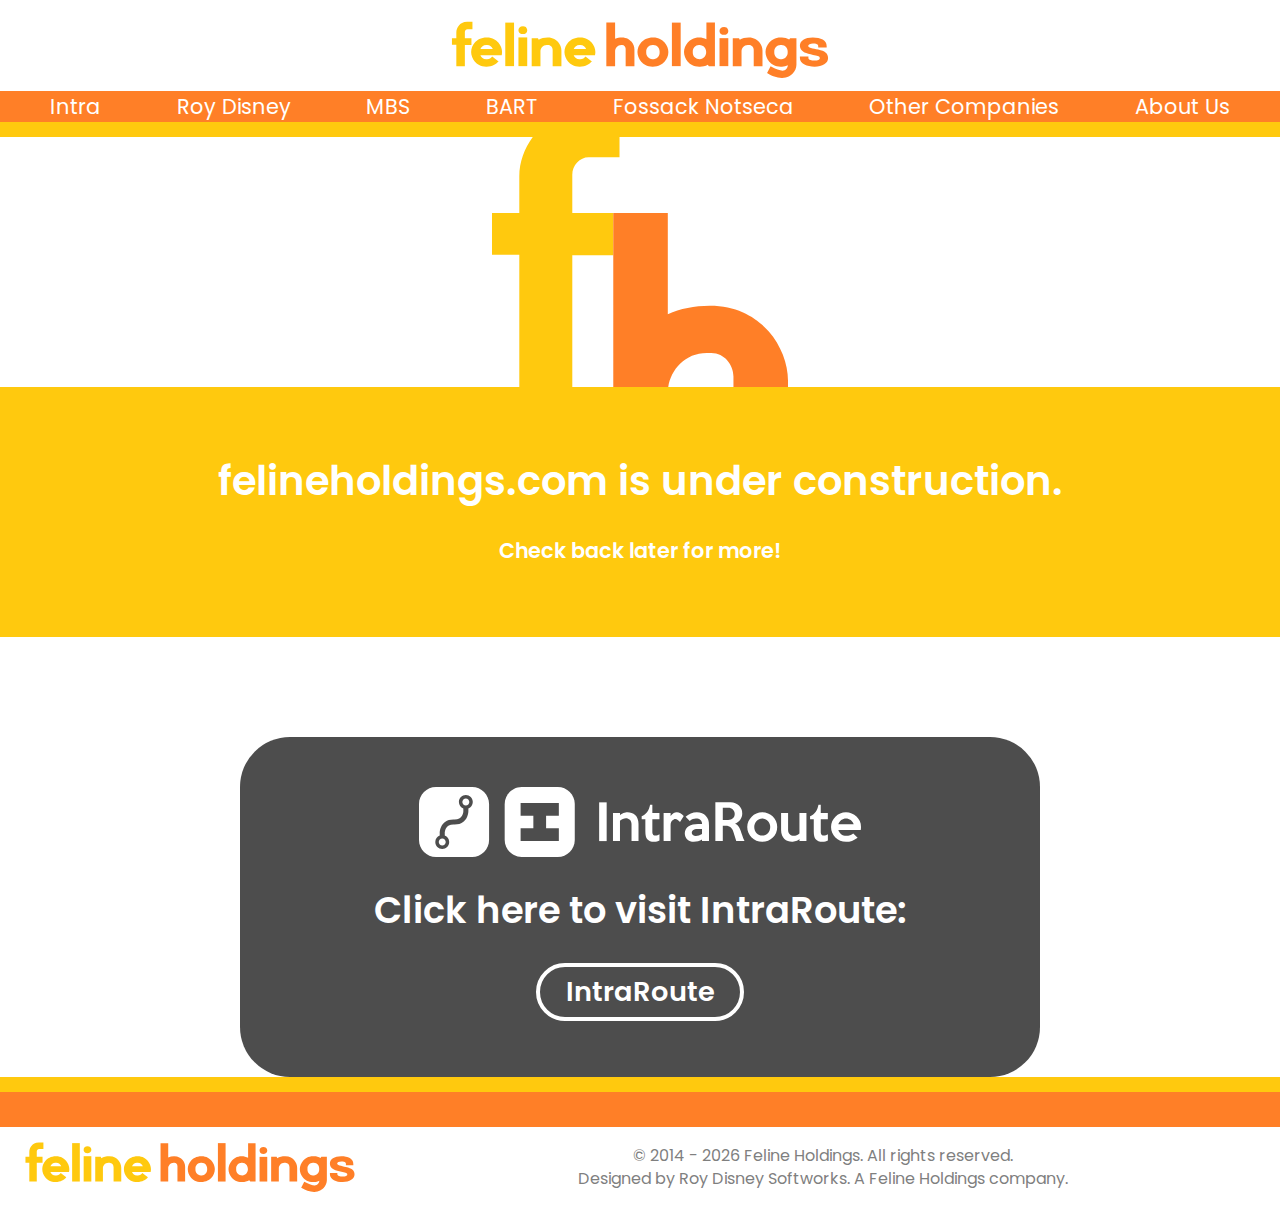
<file: index.html>
<!DOCTYPE html>
<html lang="en">
    <head>
        <meta charset="utf-8">
        <meta name="viewport" content="width=device-width, initial-scale=1">
        <link rel="stylesheet" href="header-footer.css">
        <link rel="stylesheet" href="index.css">
        <link rel="stylesheet" href="under-construction.css">
        <link rel="preconnect" href="https://fonts.gstatic.com" crossorigin>
        <link href="https://fonts.googleapis.com/css2?family=Poppins:ital,wght@0,100;0,200;0,300;0,400;0,500;0,600;0,700;0,800;0,900;1,100;1,200;1,300;1,400;1,500;1,600;1,700;1,800;1,900&display=swap" rel="stylesheet">
        <link rel="icon" type="image/x-icon" href="logos/feline-holdings-small.svg">
        <title>Feline Holdings</title>
    </head>
    <body>
        <div class="page-container">
            <div class="content-wrap">
                <!-- Site-wide header -->
                <header>
                    <a href="index">
                        <img class="top-logo" src="logos/feline-holdings-large.svg" alt="feline holdings">
                    </a>
                    <nav class="desktop">
                        <div class="nav-button intra-button desktop">
                            <a href="index">Intra</a>
                        </div>
                        <div class="nav-button roy-button desktop">
                            <a href="index">Roy Disney</a>
                        </div>
                        <div class="nav-button mbs-button desktop">
                            <a href="index">MBS</a>
                        </div>
                        <div class="nav-button bart-button desktop">
                            <a href="index">BART</a>
                        </div>
                        <div class="nav-button fossack-button desktop">
                            <a href="index">Fossack Notseca</a>
                        </div>
                        <div class="nav-button other-button desktop">
                            <a href="index">Other Companies</a>
                        </div>
                        <div class="nav-button about-button desktop">
                            <a href="index">About Us</a>
                        </div>
                    </nav>
                    <nav class="mobile">
                        <div class="dropdown mobile">
                            <button id="dropdown-button" class="dropdown-button mobile">Explore Feline Holdings</button>
                            <div id="dropdown-content" class="dropdown-content mobile">
                            <a class="intra-mobile mobile" href="index">Intra</a>
                            <a class="roy-mobile mobile" href="index">Roy Disney</a>
                            <a class="mbs-mobile mobile" href="index">MBS</a>
                            <a class="bart-mobile mobile" href="index">BART</a>
                            <a class="fossack-mobile mobile" href="index">Fossack Notseca</a>
                            <a class="other-mobile mobile" href="index">Other Companies</a>
                            <a class="about-mobile mobile" href="index">About Us</a>
                            </div>
                        </div>
                    </nav>
                    <div class="yellow-bar"></div>
                </header>
                <!-- Main page content -->
                <div id="main-content">
                    <main class="desktop-2">
                        <div class="content content-other">
                            <div class="img-box-white">
                                <img class="img-fh" src="logos/feline-holdings-small.svg" alt="Feline Holdings">
                            </div>
                            <div class="content-text">
                                <h1>felineholdings.com is under construction.</h1>
                                <p class="descriptor-3">Check back later for more!</p>
                            </div>
                        </div>
                    </main>
                    <main class="mobile-2">
                        <div class="img-box-white">
                            <img class="img-fh" src="logos/feline-holdings-small.svg" alt="Feline Holdings">
                        </div>
                        <div class="content content-other">
                            <div class="content-text">
                                <h1>felineholdings.com is under construction.</h1>
                                <p class="descriptor-3">Check back later for more!</p>
                            </div>
                        </div>
                    </main>
                    <div class="intraroute-box">
                        <img class="intraroute-logo" src="intraroute/logos/intraroute-white.svg">
                        <h1 class="bold">Click here to visit IntraRoute:</h1>
                        <div class="button">
                            <a href="intraroute">
                                <p>IntraRoute</p>
                            </a>
                        </div>
                    </div>
                </div>
            </div> 
        <!-- Site-wide footer -->
        <footer>
            <div class="footer-bar-1"></div>
            <div class="footer-bar-2"></div>
            <div class="footer-below">
                <a href="index">
                    <img class="bottom-logo" src="logos/feline-holdings-large.svg" alt="feline holdings">
                </a>
                <div class="rest-of-footer">
                    <div class="footer-notes">
                        <p class="copyright">© 2014 - <script>document.write( new Date().getFullYear() );</script> Feline Holdings. All rights reserved.</p>
                        <p class="designed-by">Designed by Roy Disney Softworks. A Feline Holdings company.</p>
                    </div>
                </div>
            </div>
        </footer>
        <!-- IMPORTANT: include this script on ALL pages: -->
        <script src="mobile-menu.js"></script>
        </div>
    </body>
</html>
</file>
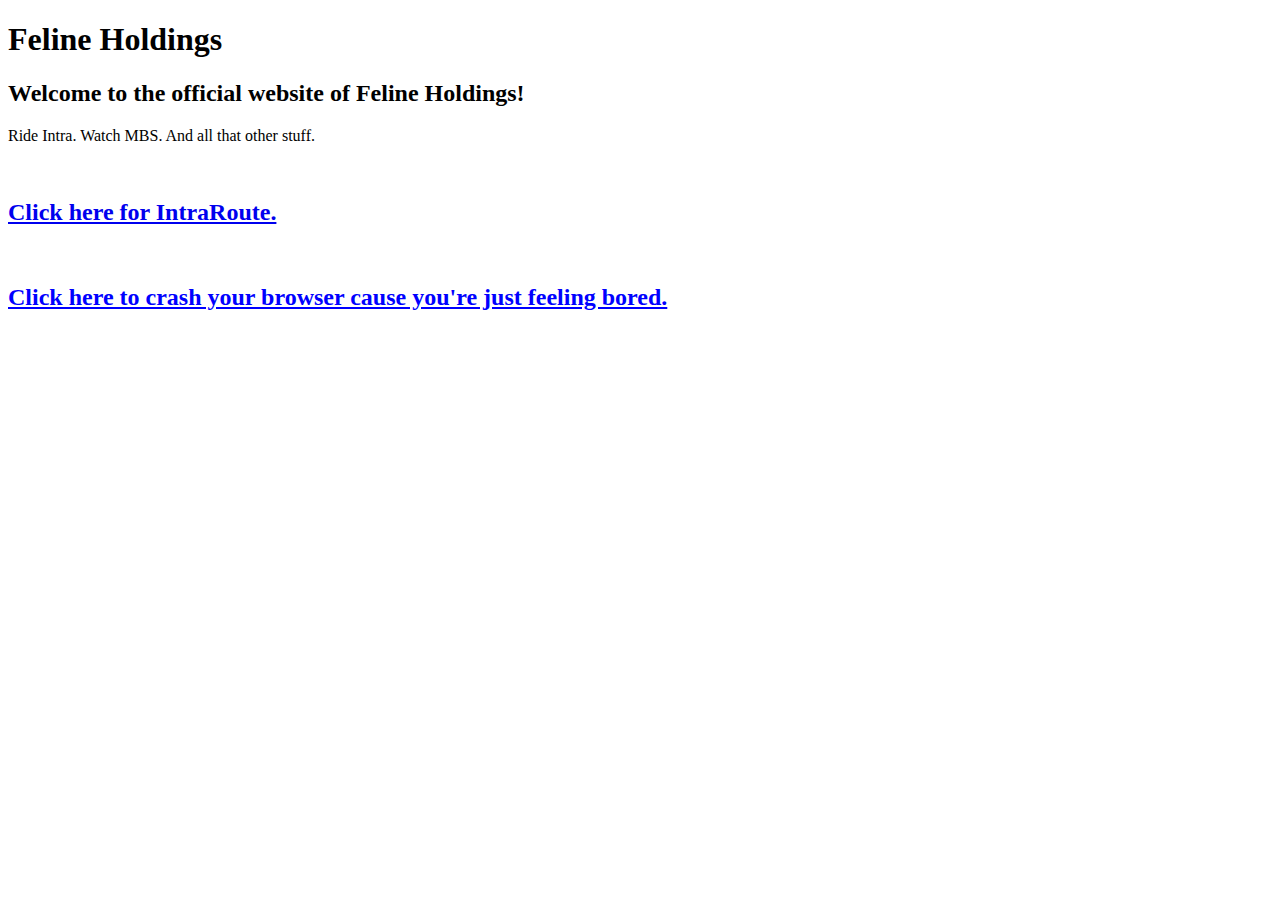
<file: april1.html>
<!DOCTYPE html>
<html lang="en">
    <head>
        <meta charset="utf-8">
        <meta name="viewport" content="width=device-width, initial-scale=1">
        <link rel="stylesheet" href="april1.css">
        <title>Feline Holdings</title>
    </head>
    <body>
        <h1>Feline Holdings</h1>
        <h2>Welcome to the official website of Feline Holdings!</h2>
        <p>Ride Intra. Watch MBS. And all that other stuff.</p>
        <br>
        <h2><a href="https://bit.ly/FelineHoldingsSignUp">Click here for IntraRoute.</a></h2>
        <br>
        <h2><a id="loop">Click here to crash your browser cause you're just feeling bored.</a></h2>
        <script src="april1.js"></script>
    </body>
</html>
</file>
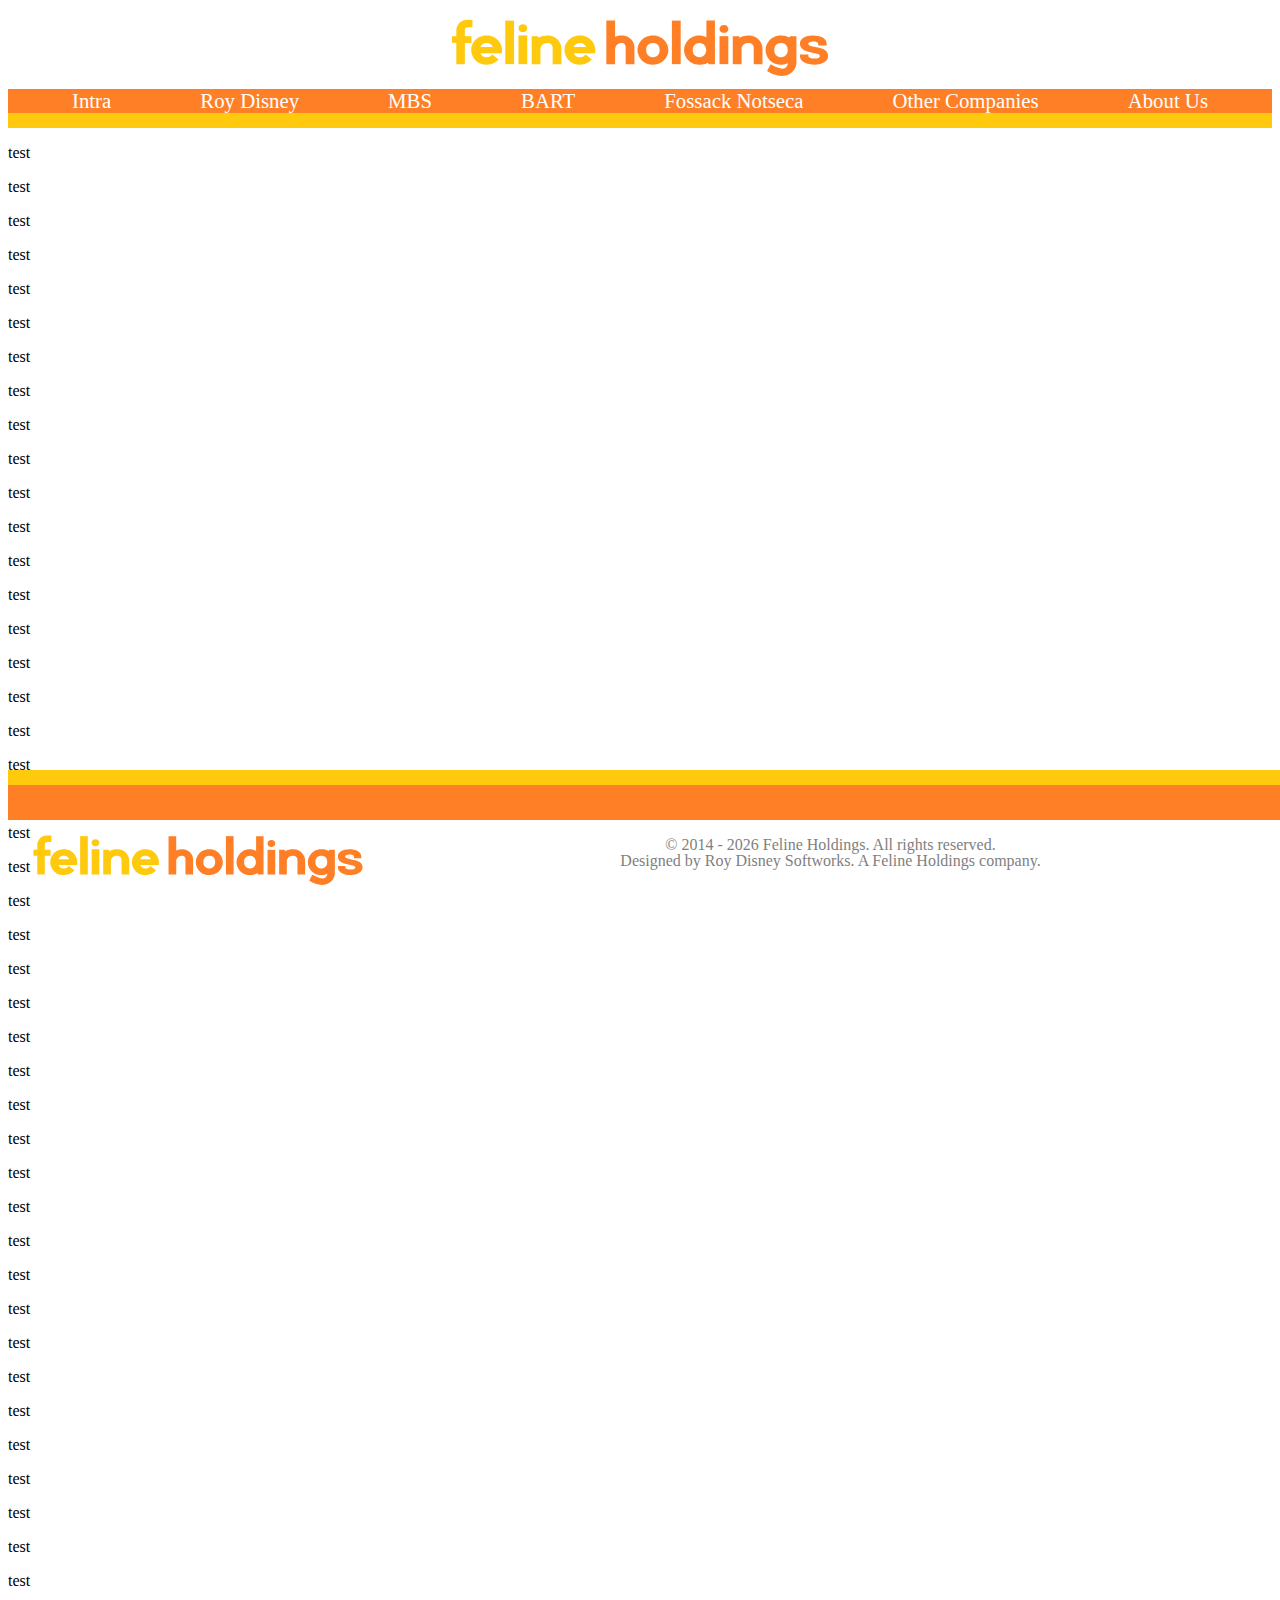
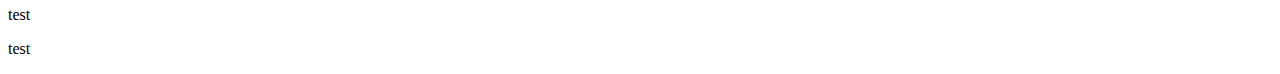
<file: header-footer.html>
<!DOCTYPE html>
<html lang="en">
    <head>
        <meta charset="utf-8">
        <meta name="viewport" content="width=device-width, initial-scale=1">
        <link rel="stylesheet" href="header-footer.css">
        <link rel="preconnect" href="https://fonts.gstatic.com" crossorigin>
        <link href="https://fonts.googleapis.com/css2?family=Poppins:ital,wght@0,100;0,200;0,300;0,400;0,500;0,600;0,700;0,800;0,900;1,100;1,200;1,300;1,400;1,500;1,600;1,700;1,800;1,900&display=swap" rel="stylesheet">
        <link rel="icon" type="image/x-icon" href="logos/feline-holdings-small.svg">
        <title>Test Page | Feline Holdings</title>
    </head>
    <body>



    <!-- Site-wide header -->
        <header>
            <a href="https://bit.ly/FelineHoldingsSignUp">
                <img class="top-logo" src="logos/feline-holdings-large.svg" alt="feline holdings">
            </a>
            <nav class="desktop">
                <div class="nav-button intra-button desktop">
                    <a href="https://bit.ly/FelineHoldingsSignUp">Intra</a>
                </div>
                <div class="nav-button roy-button desktop">
                    <a href="https://bit.ly/FelineHoldingsSignUp">Roy Disney</a>
                </div>
                <div class="nav-button mbs-button desktop">
                    <a href="https://bit.ly/FelineHoldingsSignUp">MBS</a>
                </div>
                <div class="nav-button bart-button desktop">
                    <a href="https://bit.ly/FelineHoldingsSignUp">BART</a>
                </div>
                <div class="nav-button fossack-button desktop">
                    <a href="https://bit.ly/FelineHoldingsSignUp">Fossack Notseca</a>
                </div>
                <div class="nav-button other-button desktop">
                    <a href="https://bit.ly/FelineHoldingsSignUp">Other Companies</a>
                </div>
                <div class="nav-button about-button desktop">
                    <a href="https://bit.ly/FelineHoldingsSignUp">About Us</a>
                </div>
            </nav>
            <nav class="mobile">
                <div class="dropdown mobile">
                    <button id="dropdown-button" class="dropdown-button mobile">Explore Feline Holdings</button>
                    <div id="dropdown-content" class="dropdown-content mobile">
                    <a class="intra-mobile mobile" href="https://bit.ly/FelineHoldingsSignUp">Intra</a>
                    <a class="roy-mobile mobile" href="https://bit.ly/FelineHoldingsSignUp">Roy Disney</a>
                    <a class="mbs-mobile mobile" href="https://bit.ly/FelineHoldingsSignUp">MBS</a>
                    <a class="bart-mobile mobile" href="https://bit.ly/FelineHoldingsSignUp">BART</a>
                    <a class="fossack-mobile mobile" href="https://bit.ly/FelineHoldingsSignUp">Fossack Notseca</a>
                    <a class="other-mobile mobile" href="https://bit.ly/FelineHoldingsSignUp">Other Companies</a>
                    <a class="about-mobile mobile" href="https://bit.ly/FelineHoldingsSignUp">About Us</a>
                    </div>
                </div>
            </nav>
            <div class="yellow-bar"></div>
        </header>

        <!-- Main page content -->
        <main id="main-content">
            <p>test</p>
            <p>test</p>
            <p>test</p>
            <p>test</p>
            <p>test</p>
            <p>test</p>
            <p>test</p>
            <p>test</p>
            <p>test</p>
            <p>test</p>
            <p>test</p>
            <p>test</p>
            <p>test</p>
            <p>test</p>
            <p>test</p>
            <p>test</p>
            <p>test</p>
            <p>test</p>
            <p>test</p>
            <p>test</p>
            <p>test</p>
            <p>test</p>
            <p>test</p>
            <p>test</p>
            <p>test</p>
            <p>test</p>
            <p>test</p>
            <p>test</p>
            <p>test</p>
            <p>test</p>
            <p>test</p>
            <p>test</p>
            <p>test</p>
            <p>test</p>
            <p>test</p>
            <p>test</p>
            <p>test</p>
            <p>test</p>
            <p>test</p>
            <p>test</p>
            <p>test</p>
            <p>test</p>
            <p>test</p>
            <p>test</p>
            <p>test</p>
        </main>

        <!-- Site-wide footer -->
        <footer>
            <div class="footer-bar-1"></div>
            <div class="footer-bar-2"></div>
            <div class="footer-below">
                <a href="intraroute live/intraroute.html">
                    <img class="bottom-logo" src="logos/feline-holdings-large.svg" alt="feline holdings">
                </a>
                <div class="rest-of-footer">
                    <div class="footer-notes">
                        <p class="copyright">© 2014 - <script>document.write( new Date().getFullYear() );</script> Feline Holdings. All rights reserved.</p>
                        <p class="designed-by">Designed by Roy Disney Softworks. A Feline Holdings company.</p>
                    </div>
                </div>
            </div>
        </footer>
        <!-- IMPORTANT: include this script on ALL pages: -->
        <script src="mobile-menu.js"></script>
    </body>




</html>
</file>
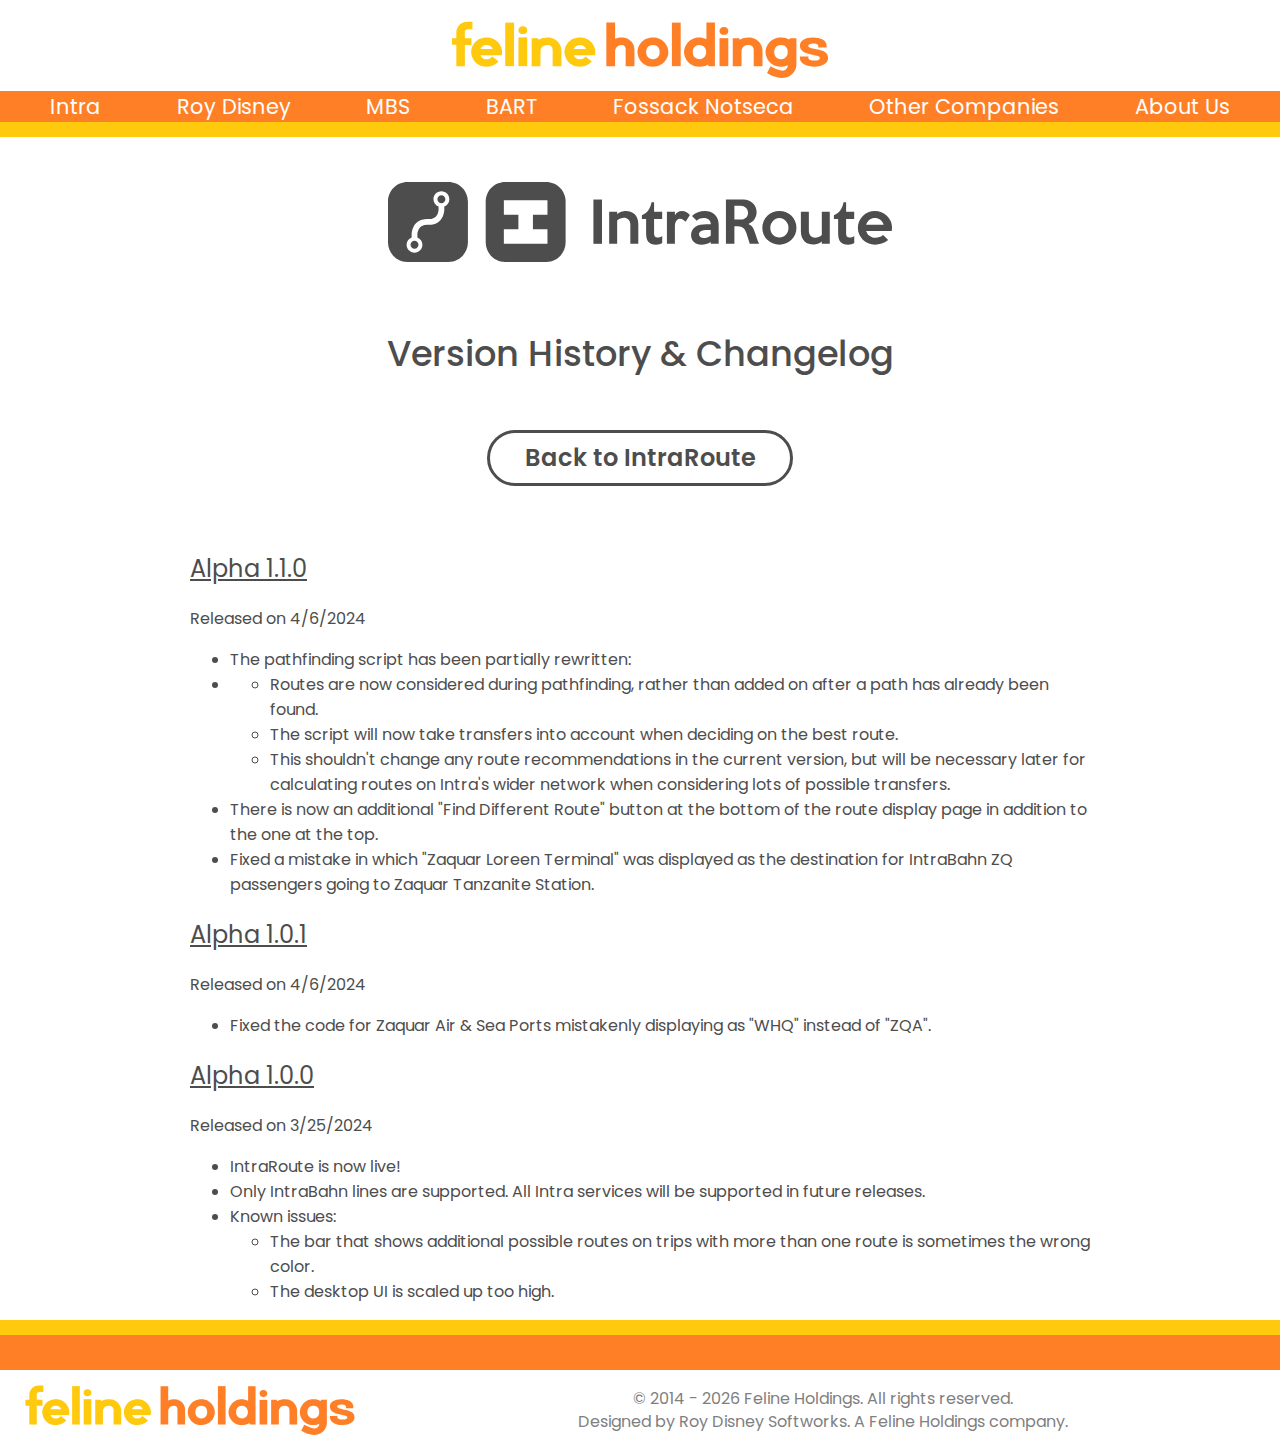
<file: intraroute-changelog.html>
<!DOCTYPE html>
<html lang="en">
    <head>
        <meta charset="utf-8">
        <meta name="viewport" content="width=device-width, initial-scale=1">
        <link rel="stylesheet" href="header-footer.css">
        <link rel="stylesheet" href="index.css">
        <link rel="stylesheet" href="intraroute-changelog.css">
        <link rel="preconnect" href="https://fonts.gstatic.com" crossorigin>
        <link href="https://fonts.googleapis.com/css2?family=Poppins:ital,wght@0,100;0,200;0,300;0,400;0,500;0,600;0,700;0,800;0,900;1,100;1,200;1,300;1,400;1,500;1,600;1,700;1,800;1,900&display=swap" rel="stylesheet">
        <link rel="icon" type="image/x-icon" href="logos/intra-i.svg">
        <title>IntraRoute Changelog | Feline Holdings</title>
    </head>
    <body>
        <div class="page-container">
            <div class="content-wrap">
                <!-- Site-wide header -->
                <header>
                    <a href="index">
                        <img class="top-logo" src="logos/feline-holdings-large.svg" alt="feline holdings">
                    </a>
                    <nav class="desktop">
                        <div class="nav-button intra-button desktop">
                            <a href="index">Intra</a>
                        </div>
                        <div class="nav-button roy-button desktop">
                            <a href="index">Roy Disney</a>
                        </div>
                        <div class="nav-button mbs-button desktop">
                            <a href="index">MBS</a>
                        </div>
                        <div class="nav-button bart-button desktop">
                            <a href="index">BART</a>
                        </div>
                        <div class="nav-button fossack-button desktop">
                            <a href="index">Fossack Notseca</a>
                        </div>
                        <div class="nav-button other-button desktop">
                            <a href="index">Other Companies</a>
                        </div>
                        <div class="nav-button about-button desktop">
                            <a href="index">About Us</a>
                        </div>
                    </nav>
                    <nav class="mobile">
                        <div class="dropdown mobile">
                            <button id="dropdown-button" class="dropdown-button mobile">Explore Feline Holdings</button>
                            <div id="dropdown-content" class="dropdown-content mobile">
                            <a class="intra-mobile mobile" href="index">Intra</a>
                            <a class="roy-mobile mobile" href="index">Roy Disney</a>
                            <a class="mbs-mobile mobile" href="index">MBS</a>
                            <a class="bart-mobile mobile" href="index">BART</a>
                            <a class="fossack-mobile mobile" href="index">Fossack Notseca</a>
                            <a class="other-mobile mobile" href="index">Other Companies</a>
                            <a class="about-mobile mobile" href="index">About Us</a>
                            </div>
                        </div>
                    </nav>
                    <div class="yellow-bar"></div>
                </header>
                <!-- Main page content -->
                <div id="main-content">
                    <div class="top-logo-box">
                        <img class="top-logo-intraroute" src="intraroute/logos/intraroute.svg" alt="IntraRoute">
                    </div>
                    <h1 class="title mid-bold">Version History & Changelog</h1>
                    <div id="back-button-box">
                        <div id="back-button">
                            <a href="intraroute">
                                Back to IntraRoute
                            </a>
                        </div>
                    </div>
                    <div class="text-field">
                        <h2 class="underline">Alpha 1.1.0</h2>
                        <p>Released on 4/6/2024</p>
                        <ul>
                            <li>The pathfinding script has been partially rewritten:</li>
                            <li>
                                <ul>
                                    <li>Routes are now considered during pathfinding, rather than added on after a path has already been found.</li>
                                    <li>The script will now take transfers into account when deciding on the best route.</li>
                                    <li>This shouldn't change any route recommendations in the current version, but will be necessary later for calculating routes on Intra's wider network when considering lots of possible transfers.</li>
                                </ul>
                            </li>
                            <li>There is now an additional "Find Different Route" button at the bottom of the route display page in addition to the one at the top.</li>
                            <li>Fixed a mistake in which "Zaquar Loreen Terminal" was displayed as the destination for IntraBahn ZQ passengers going to Zaquar Tanzanite Station.</li>
                        </ul>
                    </div>
                    <div class="text-field">
                        <h2 class="underline">Alpha 1.0.1</h2>
                        <p>Released on 4/6/2024</p>
                        <ul>
                            <li>Fixed the code for Zaquar Air & Sea Ports mistakenly displaying as "WHQ" instead of "ZQA".</li>
                        </ul>
                    </div>
                    <div class="text-field">
                        <h2 class="underline">Alpha 1.0.0</h2>
                        <p>Released on 3/25/2024</p>
                        <ul>
                            <li>IntraRoute is now live!</li>
                            <li>Only IntraBahn lines are supported. All Intra services will be supported in future releases.</li>
                            <li>
                                Known issues:
                                <ul>
                                    <li>The bar that shows additional possible routes on trips with more than one route is sometimes the wrong color.</li>
                                    <li>The desktop UI is scaled up too high.</li>
                                </ul>
                            </li>
                        </ul>
                    </div>
                </div>
            </div>

            <!-- Site-wide footer -->
            <footer>
                <div class="footer-bar-1"></div>
                <div class="footer-bar-2"></div>
                <div class="footer-below">
                    <a href="index">
                        <img class="bottom-logo" src="logos/feline-holdings-large.svg" alt="feline holdings">
                    </a>
                    <div class="rest-of-footer">
                        <div class="footer-notes">
                            <p class="copyright">© 2014 - <script>document.write( new Date().getFullYear() );</script> Feline Holdings. All rights reserved.</p>
                            <p class="designed-by">Designed by Roy Disney Softworks. A Feline Holdings company.</p>
                        </div>
                    </div>
                </div>
            </footer>
            <!-- IMPORTANT: include this script on ALL pages: -->
            <script src="mobile-menu.js"></script>
        </div>
    </body>
</html>
</file>
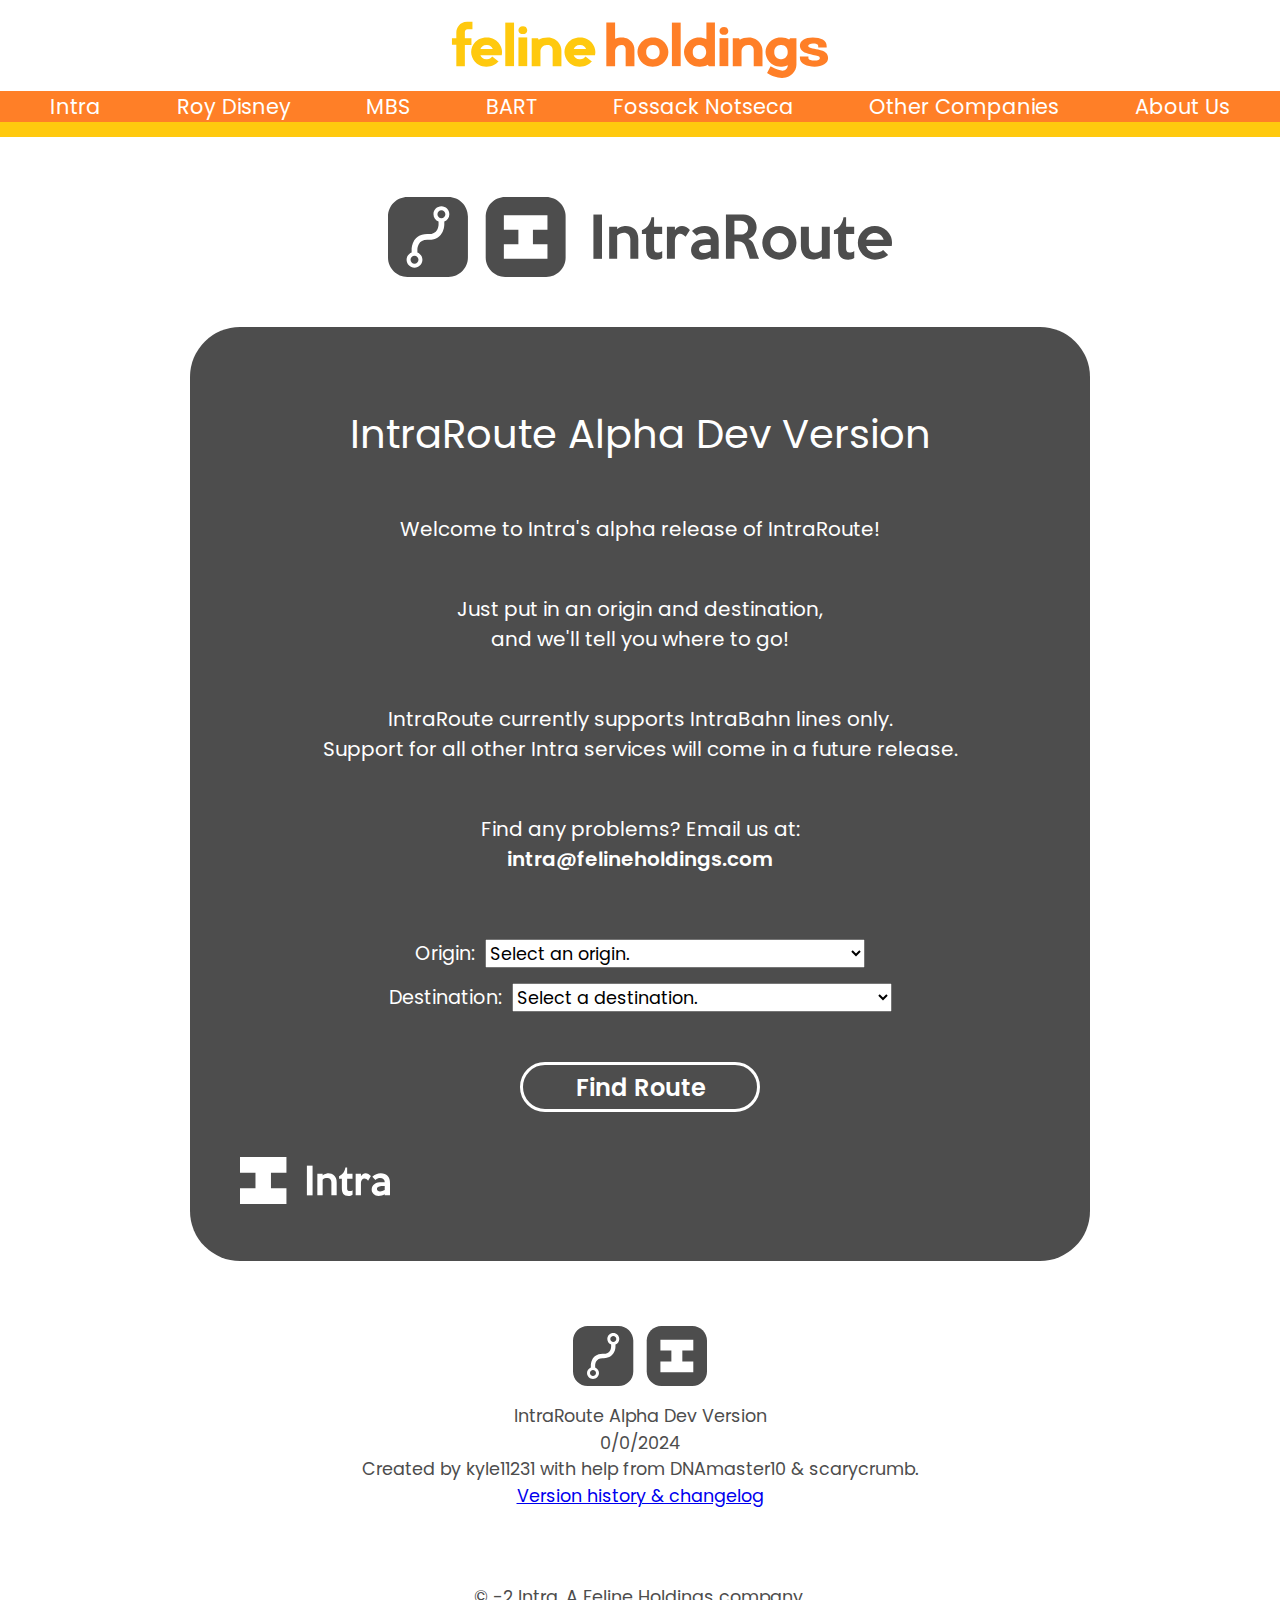
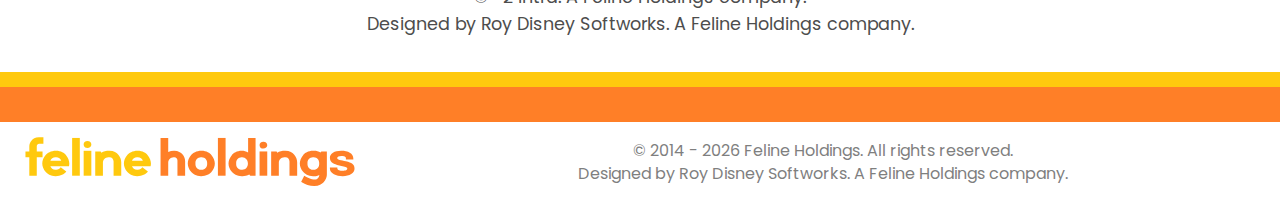
<file: intraroute-dev.html>
<!DOCTYPE html>
<html lang="en">
    <head>
        <meta charset="utf-8">
        <meta name="viewport" content="width=device-width, initial-scale=1">
        <link rel="stylesheet" href="intraroute.css">
        <link rel="stylesheet" href="intraroute-route-stop-boxes.css">
        <link rel="stylesheet" href="index.css">
        <link rel="stylesheet" href="header-footer.css">
        <link rel="preconnect" href="https://fonts.gstatic.com" crossorigin>
        <link href="https://fonts.googleapis.com/css2?family=Poppins:ital,wght@0,100;0,200;0,300;0,400;0,500;0,600;0,700;0,800;0,900;1,100;1,200;1,300;1,400;1,500;1,600;1,700;1,800;1,900&display=swap" rel="stylesheet">
        <link rel="icon" type="image/x-icon" href="logos/intra-i.svg">
        <title>IntraRoute | Feline Holdings</title>
    </head>
    <body>
        <div class="page-container">
            <div class="content-wrap">
                <!-- Site-wide header -->
                <header>
                    <a href="index">
                        <img class="top-logo" src="logos/feline-holdings-large.svg" alt="feline holdings">
                    </a>
                    <nav class="desktop">
                        <div class="nav-button intra-button desktop">
                            <a href="index">Intra</a>
                        </div>
                        <div class="nav-button roy-button desktop">
                            <a href="index">Roy Disney</a>
                        </div>
                        <div class="nav-button mbs-button desktop">
                            <a href="index">MBS</a>
                        </div>
                        <div class="nav-button bart-button desktop">
                            <a href="index">BART</a>
                        </div>
                        <div class="nav-button fossack-button desktop">
                            <a href="index">Fossack Notseca</a>
                        </div>
                        <div class="nav-button other-button desktop">
                            <a href="index">Other Companies</a>
                        </div>
                        <div class="nav-button about-button desktop">
                            <a href="index">About Us</a>
                        </div>
                    </nav>
                    <nav class="mobile">
                        <div class="dropdown mobile">
                            <button id="dropdown-button" class="dropdown-button mobile">Explore Feline Holdings</button>
                            <div id="dropdown-content" class="dropdown-content mobile">
                            <a class="intra-mobile mobile" href="index">Intra</a>
                            <a class="roy-mobile mobile" href="index">Roy Disney</a>
                            <a class="mbs-mobile mobile" href="index">MBS</a>
                            <a class="bart-mobile mobile" href="index">BART</a>
                            <a class="fossack-mobile mobile" href="index">Fossack Notseca</a>
                            <a class="other-mobile mobile" href="index">Other Companies</a>
                            <a class="about-mobile mobile" href="index">About Us</a>
                            </div>
                        </div>
                    </nav>
                    <div class="yellow-bar"></div>
                </header>
                <!-- Main page content -->
                <div id="main-content">
                    <div class="img-box">
                        <img class="top-logo-intraroute" src="intraroute/logos/intraroute.svg" alt="IntraRoute">
                
                    </div>
                    <div id="gray-box-before" class="gray-box-before">
                        <h1>IntraRoute Alpha Dev Version</h1>
                        <p class="p-big-margin-top">Welcome to Intra's alpha release of IntraRoute!</p>
                        <p class="p-big-margin-top">Just put in an origin and destination,</p>
                        <p class="p-little-margin-top">and we'll tell you where to go!</p>
                        <p class="p-big-margin-top">IntraRoute currently supports IntraBahn lines only.</p>
                        <p class="p-little-margin-top">Support for all other Intra services will come in a future release.</p>
                        <p class="p-big-margin-top">Find any problems? Email us at:</p>
                        <p class="p-little-margin-top p-big-margin-bottom bold">intra@felineholdings.com</p>
                        <div class="select-fields" class="origin-field">
                            <label for="origin-select" class="origin-label">Origin:</label>
                            <select id="origin-select">
                                <option value="unselected">Select an origin.</option>
                                <option value="bahnKNX">Knoxford (KNX)</option>
                                <option value="bahnSHC">Schillerton Cowling Street (SHC)</option>
                                <option value="bahnSHD">Schillerton Division Street Terminal (SHD)</option>
                                <option value="bahnWHO">Whiteley Olympia Boulevard (WHO)</option>
                                <option value="bahnWHQ">Whiteley Quins Junction (WHQ)</option>
                                <option value="bahnZQA">Zaquar Air & Sea Ports (ZQA)</option>
                                <option value="bahnZQL">Zaquar Loreen Terminal (ZQL)</option>
                                <option value="bahnZQT">Zaquar Tanzanite Station (ZQT)</option>
                            </select>
                        </div>
                        <div class="select-fields" class="destination-field">
                            <label for="destination-select" class="destination-label">Destination:</label>
                            <select id="destination-select">
                                <option value="unselected">Select a destination.</option>
                                <option value="bahnKNX">Knoxford (KNX)</option>
                                <option value="bahnSHC">Schillerton Cowling Street (SHC)</option>
                                <option value="bahnSHD">Schillerton Division Street Terminal (SHD)</option>
                                <option value="bahnWHO">Whiteley Olympia Boulevard (WHO)</option>
                                <option value="bahnWHQ">Whiteley Quins Junction (WHQ)</option>
                                <option value="bahnZQA">Zaquar Air & Sea Ports (ZQA)</option>
                                <option value="bahnZQL">Zaquar Loreen Terminal (ZQL)</option>
                                <option value="bahnZQT">Zaquar Tanzanite Station (ZQT)</option>
                            </select>
                        </div>
                        <div class="button-box">
                            <button id="submit-button">Find Route</button>
                        </div>
                        <img class="box-logo-desktop" src="intraroute/logos/intra-white.svg" alt="Intra">
                        <div class="img-box-2 box-logo-box">
                            <img class="box-logo-mobile" src="intraroute/logos/intra-white.svg" alt="Intra">
                        </div>
                    </div>
                    <div id="back-button-box" class="button-box display-none">
                        <button id="back-button">Find Different Route</button>
                    </div>
                    <div id="stop-box-0"></div>
                    <div id="route-box-0"></div>
                    <div id="stop-box-1"></div>
                    <div id="route-box-1"></div>
                    <div id="stop-box-2"></div>
                    <div id="route-box-2"></div>
                    <div id="stop-box-3"></div>
                    <div id="route-box-3"></div>
                    <div id="stop-box-4"></div>
                    <div id="route-box-4"></div>
                    <div id="stop-box-5"></div>
                    <div id="route-box-5"></div>
                    <div id="stop-box-6"></div>
                    <div id="route-box-6"></div>
                    <div id="stop-box-7"></div>
                    <div id="route-box-7"></div>
                    <div id="stop-box-8"></div>
                    <div id="route-box-8"></div>
                    <div id="stop-box-9"></div>
                    <div id="route-box-9"></div>
                    <div id="stop-box-10"></div>
                    <div id="route-box-10"></div>
                    <div id="stop-box-11"></div>
                    <div id="route-box-11"></div>
                    <div id="stop-box-12"></div>
                    <div id="route-box-12"></div>
                    <div id="stop-box-13"></div>
                    <div id="route-box-13"></div>
                    <div id="stop-box-14"></div>
                    <div id="route-box-14"></div>
                    <div id="stop-box-15"></div>
                    <div id="route-box-15"></div>
                    <div id="stop-box-16"></div>
                    <div id="route-box-16"></div>
                    <div id="stop-box-17"></div>
                    <div id="route-box-17"></div>
                    <div id="stop-box-18"></div>
                    <div id="route-box-18"></div>
                    <div id="stop-box-19"></div>
                    <div id="route-box-19"></div>
                    <div id="stop-box-20"></div>
                    <div id="route-box-20"></div>
                    <div id="back-button-box-2" class="button-box display-none">
                        <button id="back-button-2">Find Different Route</button>
                    </div>
                    <div class="pseudo-footer">
                        <div class="img-box-2">
                            <img src="intraroute/logos/intraroute-short.svg" class="intraroute-bottom-logo">
                        </div>
                        <p class="version">IntraRoute Alpha Dev Version</p>
                        <p class="small-margin">0/0/2024</p>
                        <p class="small-margin">Created by kyle11231 with help from DNAmaster10 & scarycrumb.</p>
                        <p class="small-margin"><a href="intraroute-changelog.html">Version history & changelog</a></p>
                        <p class="big-margin">© <script src="intraroute/currentyear.js"></script> Intra. A Feline Holdings company.</p>
                        <p class="small-margin">Designed by Roy Disney Softworks. A Feline Holdings company.</p>
                    </div>
                </div>
            </div>
            <!-- Site-wide footer -->
            <footer>
                <div class="footer-bar-1"></div>
                <div class="footer-bar-2"></div>
                <div class="footer-below">
                    <a href="index">
                        <img class="bottom-logo" src="logos/feline-holdings-large.svg" alt="feline holdings">
                    </a>
                    <div class="rest-of-footer">
                        <div class="footer-notes">
                            <p class="copyright">© 2014 - <script>document.write( new Date().getFullYear() );</script> Feline Holdings. All rights reserved.</p>
                            <p class="designed-by">Designed by Roy Disney Softworks. A Feline Holdings company.</p>
                        </div>
                    </div>
                </div>
            </footer>
            <!-- IMPORTANT: include this script on ALL pages: -->
            <script src="mobile-menu.js"></script>
            <script type="module" src="intraroute/data/pathfinding/parseJSON.js"></script>
            <script type="module" src="intraroute/pathfinding5.js"></script>
            <script src="intraroute/back-button.js"></script>
            <script type="module" src="intraroute/output-to-ui4.js"></script>
        </div>
    </body>
</html>
</file>
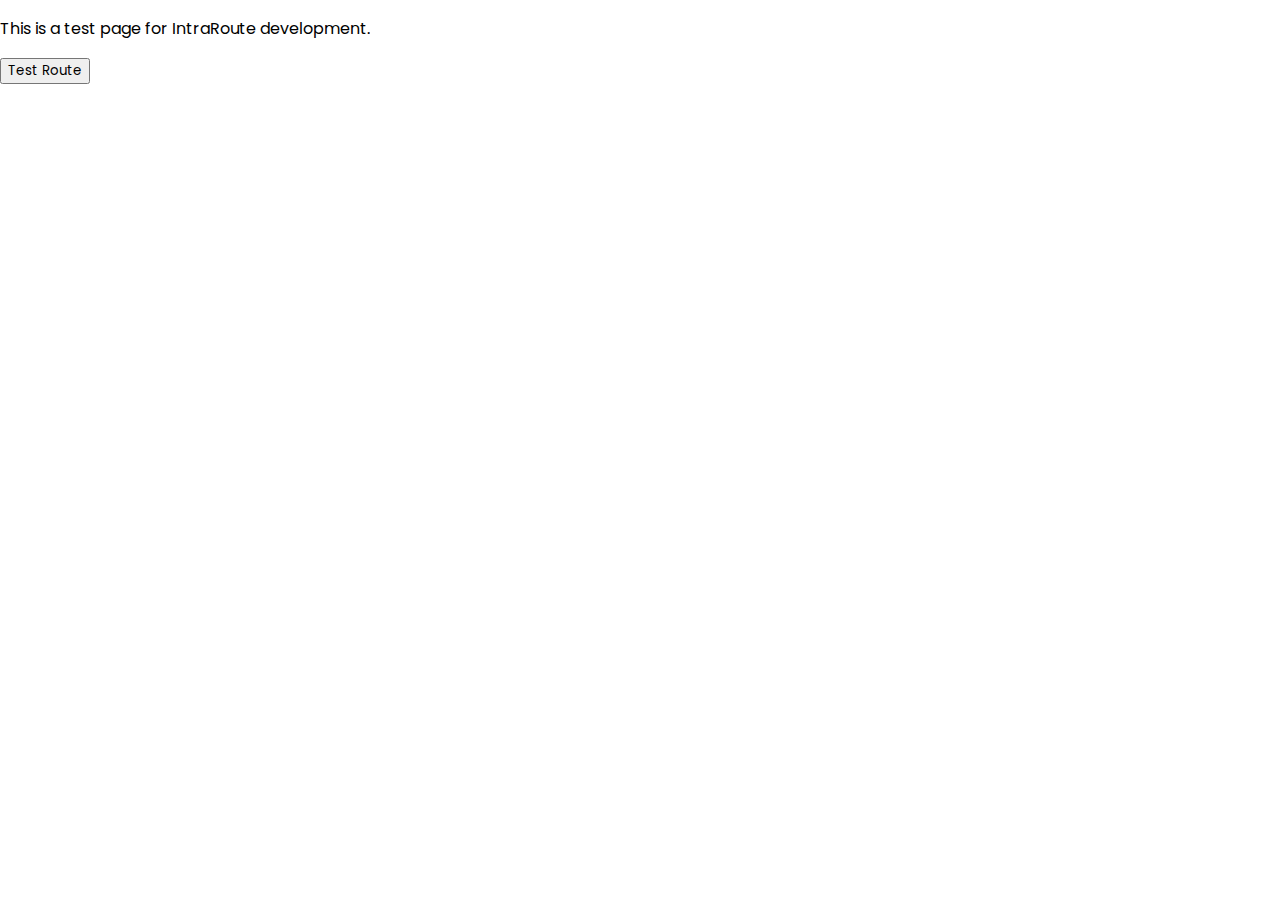
<file: intraroute-dev2.html>
<!DOCTYPE html>
<html lang="en">
    <head>
        <meta charset="utf-8">
        <meta name="viewport" content="width=device-width, initial-scale=1">
        <link rel="stylesheet" href="index.css">
        <link rel="preconnect" href="https://fonts.gstatic.com" crossorigin>
        <link href="https://fonts.googleapis.com/css2?family=Poppins:ital,wght@0,100;0,200;0,300;0,400;0,500;0,600;0,700;0,800;0,900;1,100;1,200;1,300;1,400;1,500;1,600;1,700;1,800;1,900&display=swap" rel="stylesheet">
        <link rel="icon" type="image/x-icon" href="logos/intra-i.svg">
        <title>IntraRoute Test Page | Feline Holdings</title>
    </head>
    <body>
        <p>This is a test page for IntraRoute development.</p>
        <button id="submit-button">Test Route</button>
    </body>
    <script type="module" src="intraroute/data/pathfinding/parseJSON-test.js"></script>
    <script type="module" src="intraroute/pathfinding5-test.js"></script>
</html>
</file>
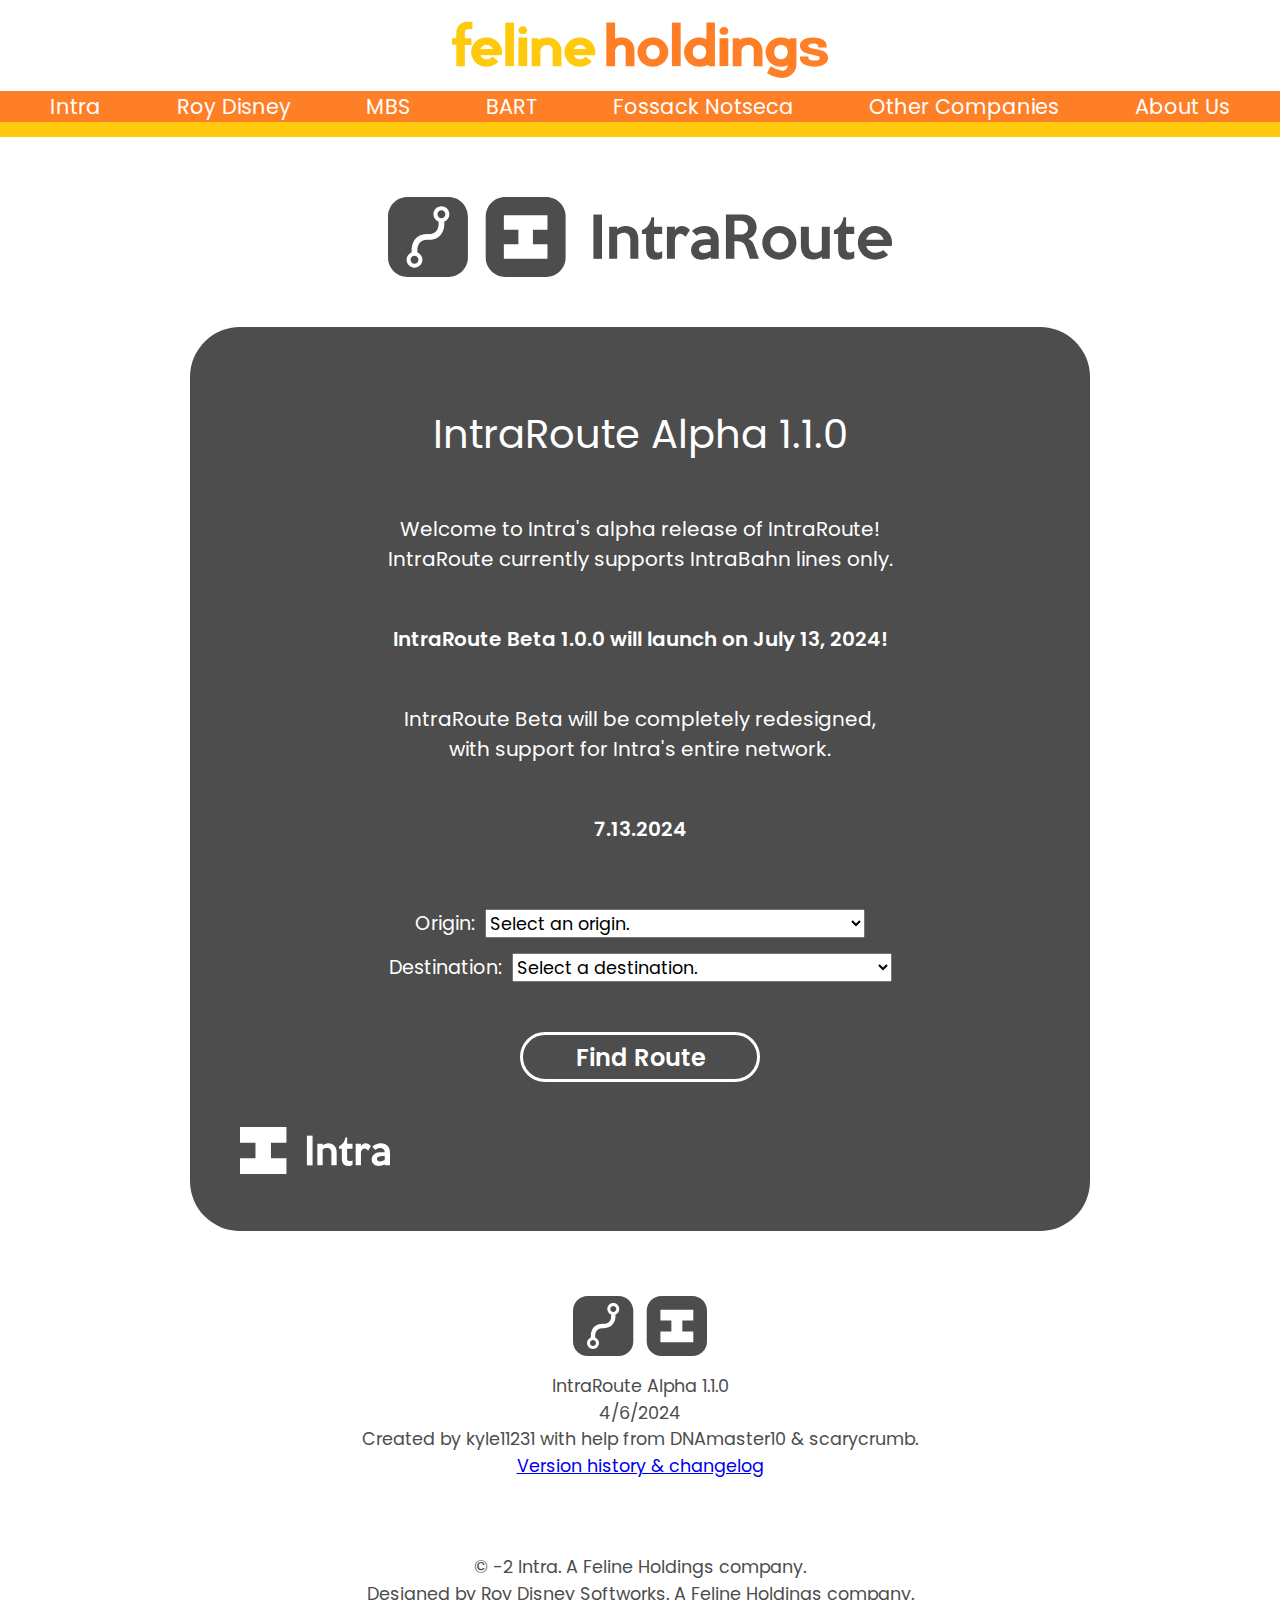
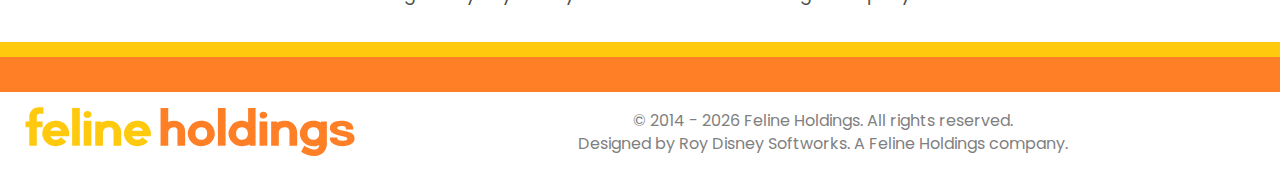
<file: intraroute.html>
<!DOCTYPE html>
<html lang="en">
    <head>
        <meta charset="utf-8">
        <meta name="viewport" content="width=device-width, initial-scale=1">
        <link rel="stylesheet" href="intraroute.css">
        <link rel="stylesheet" href="intraroute-route-stop-boxes.css">
        <link rel="stylesheet" href="index.css">
        <link rel="stylesheet" href="header-footer.css">
        <link rel="preconnect" href="https://fonts.gstatic.com" crossorigin>
        <link href="https://fonts.googleapis.com/css2?family=Poppins:ital,wght@0,100;0,200;0,300;0,400;0,500;0,600;0,700;0,800;0,900;1,100;1,200;1,300;1,400;1,500;1,600;1,700;1,800;1,900&display=swap" rel="stylesheet">
        <link rel="icon" type="image/x-icon" href="logos/intra-i.svg">
        <title>IntraRoute | Feline Holdings</title>
    </head>
    <body>
        <div class="page-container">
            <div class="content-wrap">
                <!-- Site-wide header -->
                <header>
                    <a href="index">
                        <img class="top-logo" src="logos/feline-holdings-large.svg" alt="feline holdings">
                    </a>
                    <nav class="desktop">
                        <div class="nav-button intra-button desktop">
                            <a href="index">Intra</a>
                        </div>
                        <div class="nav-button roy-button desktop">
                            <a href="index">Roy Disney</a>
                        </div>
                        <div class="nav-button mbs-button desktop">
                            <a href="index">MBS</a>
                        </div>
                        <div class="nav-button bart-button desktop">
                            <a href="index">BART</a>
                        </div>
                        <div class="nav-button fossack-button desktop">
                            <a href="index">Fossack Notseca</a>
                        </div>
                        <div class="nav-button other-button desktop">
                            <a href="index">Other Companies</a>
                        </div>
                        <div class="nav-button about-button desktop">
                            <a href="index">About Us</a>
                        </div>
                    </nav>
                    <nav class="mobile">
                        <div class="dropdown mobile">
                            <button id="dropdown-button" class="dropdown-button mobile">Explore Feline Holdings</button>
                            <div id="dropdown-content" class="dropdown-content mobile">
                            <a class="intra-mobile mobile" href="index">Intra</a>
                            <a class="roy-mobile mobile" href="index">Roy Disney</a>
                            <a class="mbs-mobile mobile" href="index">MBS</a>
                            <a class="bart-mobile mobile" href="index">BART</a>
                            <a class="fossack-mobile mobile" href="index">Fossack Notseca</a>
                            <a class="other-mobile mobile" href="index">Other Companies</a>
                            <a class="about-mobile mobile" href="index">About Us</a>
                            </div>
                        </div>
                    </nav>
                    <div class="yellow-bar"></div>
                </header>
                <!-- Main page content -->
                <div id="main-content">
                    <div class="img-box">
                        <img class="top-logo-intraroute" src="intraroute/logos/intraroute.svg" alt="IntraRoute">
                
                    </div>
                    <div id="gray-box-before" class="gray-box-before">
                        <h1>IntraRoute Alpha 1.1.0</h1>
                        <p class="p-big-margin-top">Welcome to Intra's alpha release of IntraRoute!</p>
                        <p class="p-little-margin-top">IntraRoute currently supports IntraBahn lines only.</p>
                        <p class="p-big-margin-top bold">IntraRoute Beta 1.0.0 will launch on July 13, 2024!</p>
                        <p class="p-big-margin-top">IntraRoute Beta will be completely redesigned,</p>
                        <p class="p-little-margin-top">with support for Intra's entire network.</p>
                        <p class="p-big-margin-top bold p-big-margin-bottom">7.13.2024</p>
                        <div class="select-fields" class="origin-field">
                            <label for="origin-select" class="origin-label">Origin:</label>
                            <select id="origin-select">
                                <option value="unselected">Select an origin.</option>
                                <option value="bahnKNX">Knoxford (KNX)</option>
                                <option value="bahnSHC">Schillerton Cowling Street (SHC)</option>
                                <option value="bahnSHD">Schillerton Division Street Terminal (SHD)</option>
                                <option value="bahnWHO">Whiteley Olympia Boulevard (WHO)</option>
                                <option value="bahnWHQ">Whiteley Quins Junction (WHQ)</option>
                                <option value="bahnZQA">Zaquar Air & Sea Ports (ZQA)</option>
                                <option value="bahnZQL">Zaquar Loreen Terminal (ZQL)</option>
                                <option value="bahnZQT">Zaquar Tanzanite Station (ZQT)</option>
                            </select>
                        </div>
                        <div class="select-fields" class="destination-field">
                            <label for="destination-select" class="destination-label">Destination:</label>
                            <select id="destination-select">
                                <option value="unselected">Select a destination.</option>
                                <option value="bahnKNX">Knoxford (KNX)</option>
                                <option value="bahnSHC">Schillerton Cowling Street (SHC)</option>
                                <option value="bahnSHD">Schillerton Division Street Terminal (SHD)</option>
                                <option value="bahnWHO">Whiteley Olympia Boulevard (WHO)</option>
                                <option value="bahnWHQ">Whiteley Quins Junction (WHQ)</option>
                                <option value="bahnZQA">Zaquar Air & Sea Ports (ZQA)</option>
                                <option value="bahnZQL">Zaquar Loreen Terminal (ZQL)</option>
                                <option value="bahnZQT">Zaquar Tanzanite Station (ZQT)</option>
                            </select>
                        </div>
                        <div class="button-box">
                            <button id="submit-button">Find Route</button>
                        </div>
                        <img class="box-logo-desktop" src="intraroute/logos/intra-white.svg" alt="Intra">
                        <div class="img-box-2 box-logo-box">
                            <img class="box-logo-mobile" src="intraroute/logos/intra-white.svg" alt="Intra">
                        </div>
                    </div>
                    <div id="back-button-box" class="button-box display-none">
                        <button id="back-button">Find Different Route</button>
                    </div>
                    <div id="stop-box-0"></div>
                    <div id="route-box-0"></div>
                    <div id="stop-box-1"></div>
                    <div id="route-box-1"></div>
                    <div id="stop-box-2"></div>
                    <div id="route-box-2"></div>
                    <div id="stop-box-3"></div>
                    <div id="route-box-3"></div>
                    <div id="stop-box-4"></div>
                    <div id="route-box-4"></div>
                    <div id="stop-box-5"></div>
                    <div id="route-box-5"></div>
                    <div id="stop-box-6"></div>
                    <div id="route-box-6"></div>
                    <div id="stop-box-7"></div>
                    <div id="route-box-7"></div>
                    <div id="stop-box-8"></div>
                    <div id="route-box-8"></div>
                    <div id="stop-box-9"></div>
                    <div id="route-box-9"></div>
                    <div id="stop-box-10"></div>
                    <div id="route-box-10"></div>
                    <div id="stop-box-11"></div>
                    <div id="route-box-11"></div>
                    <div id="stop-box-12"></div>
                    <div id="route-box-12"></div>
                    <div id="stop-box-13"></div>
                    <div id="route-box-13"></div>
                    <div id="stop-box-14"></div>
                    <div id="route-box-14"></div>
                    <div id="stop-box-15"></div>
                    <div id="route-box-15"></div>
                    <div id="stop-box-16"></div>
                    <div id="route-box-16"></div>
                    <div id="stop-box-17"></div>
                    <div id="route-box-17"></div>
                    <div id="stop-box-18"></div>
                    <div id="route-box-18"></div>
                    <div id="stop-box-19"></div>
                    <div id="route-box-19"></div>
                    <div id="stop-box-20"></div>
                    <div id="route-box-20"></div>
                    <div id="back-button-box-2" class="button-box display-none">
                        <button id="back-button-2">Find Different Route</button>
                    </div>
                    <div class="pseudo-footer">
                        <div class="img-box-2">
                            <img src="intraroute/logos/intraroute-short.svg" class="intraroute-bottom-logo">
                        </div>
                        <p class="version">IntraRoute Alpha 1.1.0</p>
                        <p class="small-margin">4/6/2024</p>
                        <p class="small-margin">Created by kyle11231 with help from DNAmaster10 & scarycrumb.</p>
                        <p class="small-margin"><a href="intraroute-changelog.html">Version history & changelog</a></p>
                        <p class="big-margin">© <script src="intraroute/currentyear.js"></script> Intra. A Feline Holdings company.</p>
                        <p class="small-margin">Designed by Roy Disney Softworks. A Feline Holdings company.</p>
                    </div>
                </div>
            </div>
            <!-- Site-wide footer -->
            <footer>
                <div class="footer-bar-1"></div>
                <div class="footer-bar-2"></div>
                <div class="footer-below">
                    <a href="index">
                        <img class="bottom-logo" src="logos/feline-holdings-large.svg" alt="feline holdings">
                    </a>
                    <div class="rest-of-footer">
                        <div class="footer-notes">
                            <p class="copyright">© 2014 - <script>document.write( new Date().getFullYear() );</script> Feline Holdings. All rights reserved.</p>
                            <p class="designed-by">Designed by Roy Disney Softworks. A Feline Holdings company.</p>
                        </div>
                    </div>
                </div>
            </footer>
            <!-- IMPORTANT: include this script on ALL pages: -->
            <script src="mobile-menu.js"></script>
            <script type="module" src="intraroute/pathfinding-live.js"></script>
            <script src="intraroute/back-button.js"></script>
            <script type="module" src="intraroute/output-to-ui-live.js"></script>
        </div>
    </body>
</html>
</file>
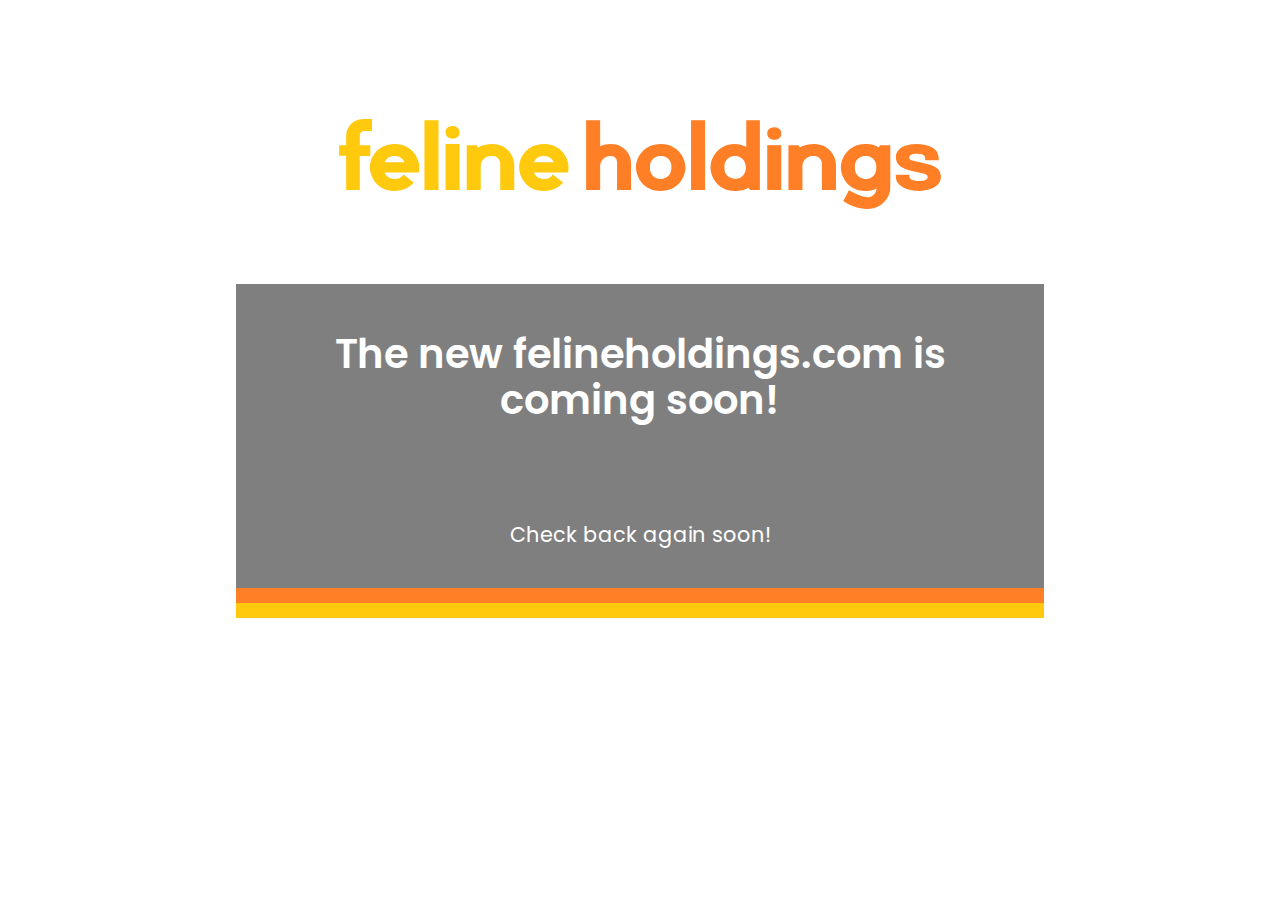
<file: temp.html>
<!DOCTYPE html>
<html lang="en">
    <head>
        <meta charset="utf-8">
        <meta name="viewport" content="width=device-width, initial-scale=1">
        <link rel="stylesheet" href="temp.css">
        <link rel="preconnect" href="https://fonts.gstatic.com" crossorigin>
        <link href="https://fonts.googleapis.com/css2?family=Poppins:ital,wght@0,100;0,200;0,300;0,400;0,500;0,600;0,700;0,800;0,900;1,100;1,200;1,300;1,400;1,500;1,600;1,700;1,800;1,900&display=swap" rel="stylesheet">
        <link rel="icon" type="image/x-icon" href="logos/feline-holdings-small.svg">
        <title>Feline Holdings</title>
    </head>
    <main>
        <body>
            <img class="main-logo" src="logos/feline-holdings-large.svg">
            <div class="center-box">
                <h1>The new felineholdings.com is coming soon!</h1>
                <p class="p1">Check back again soon!</p>
            </div>
        </body>
        <div class="orange-bar"></div>
        <div class="yellow-bar"></div>
    </main>
</file>
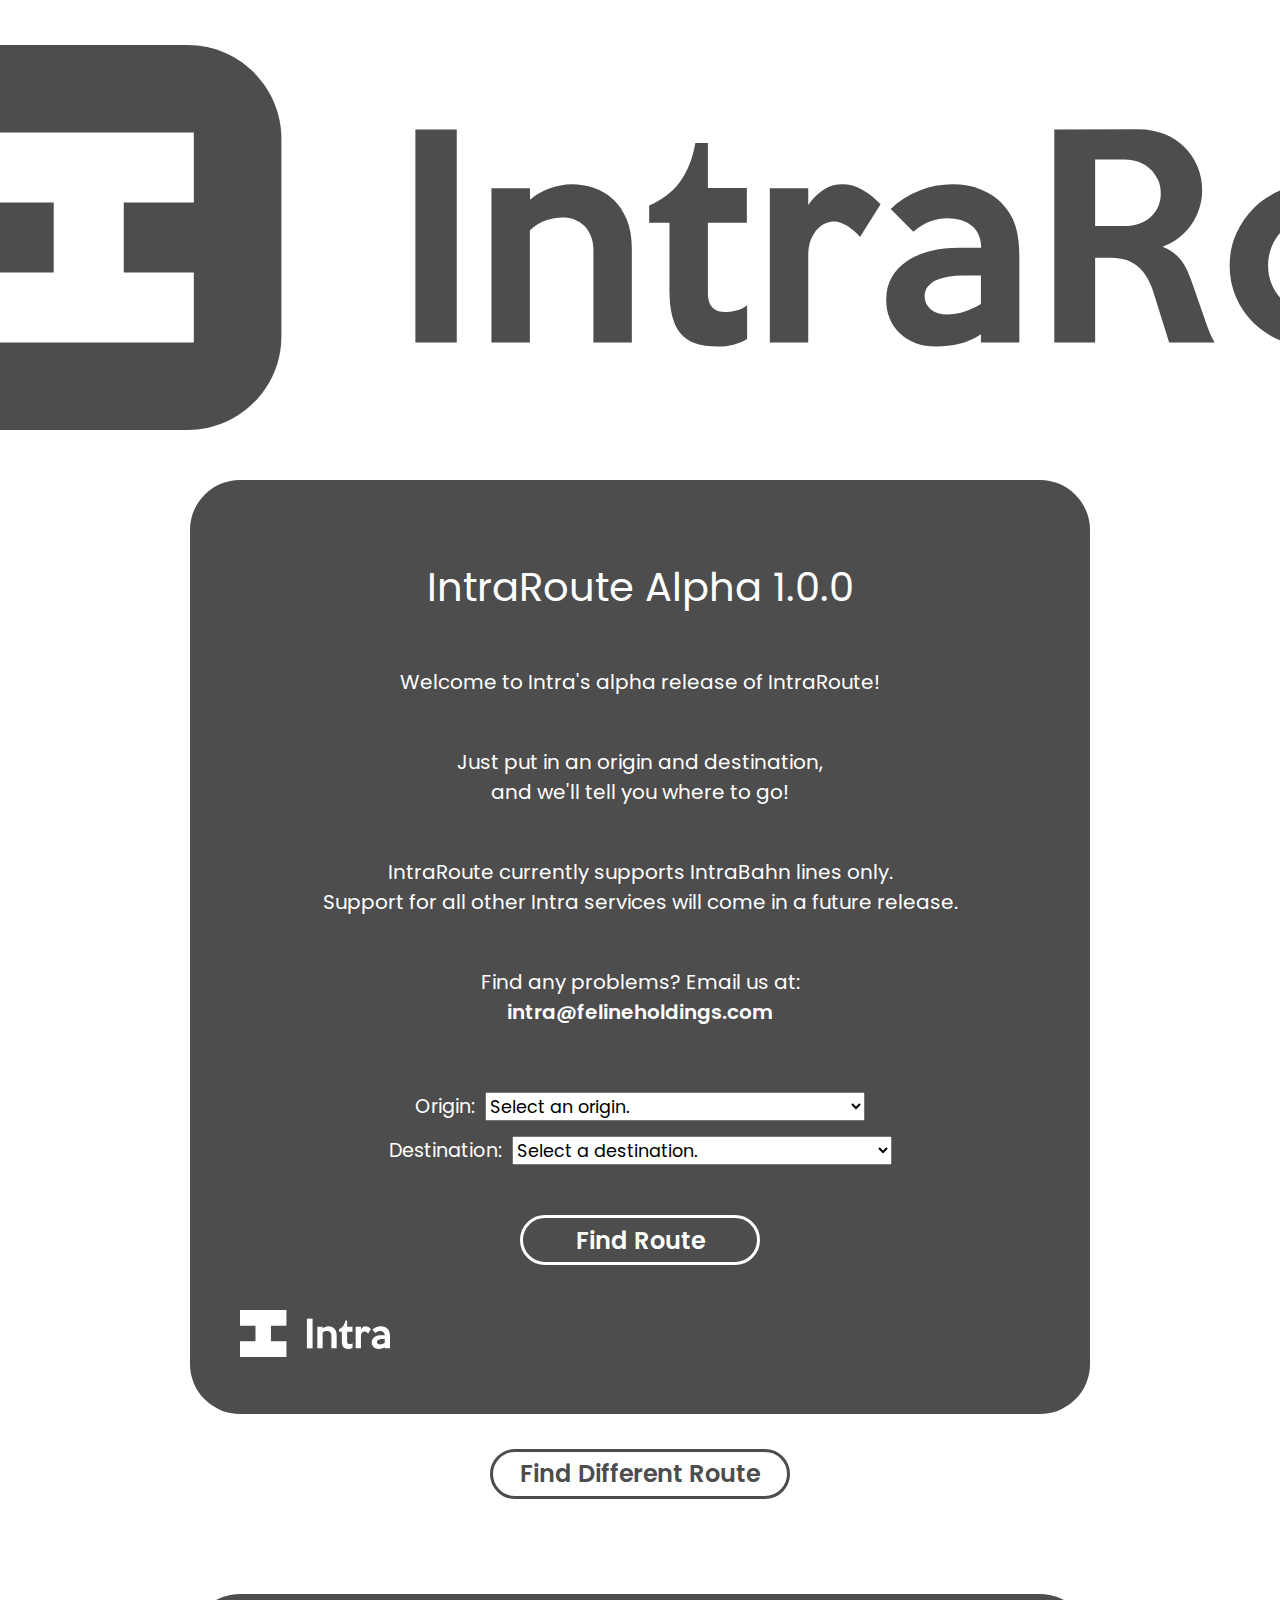
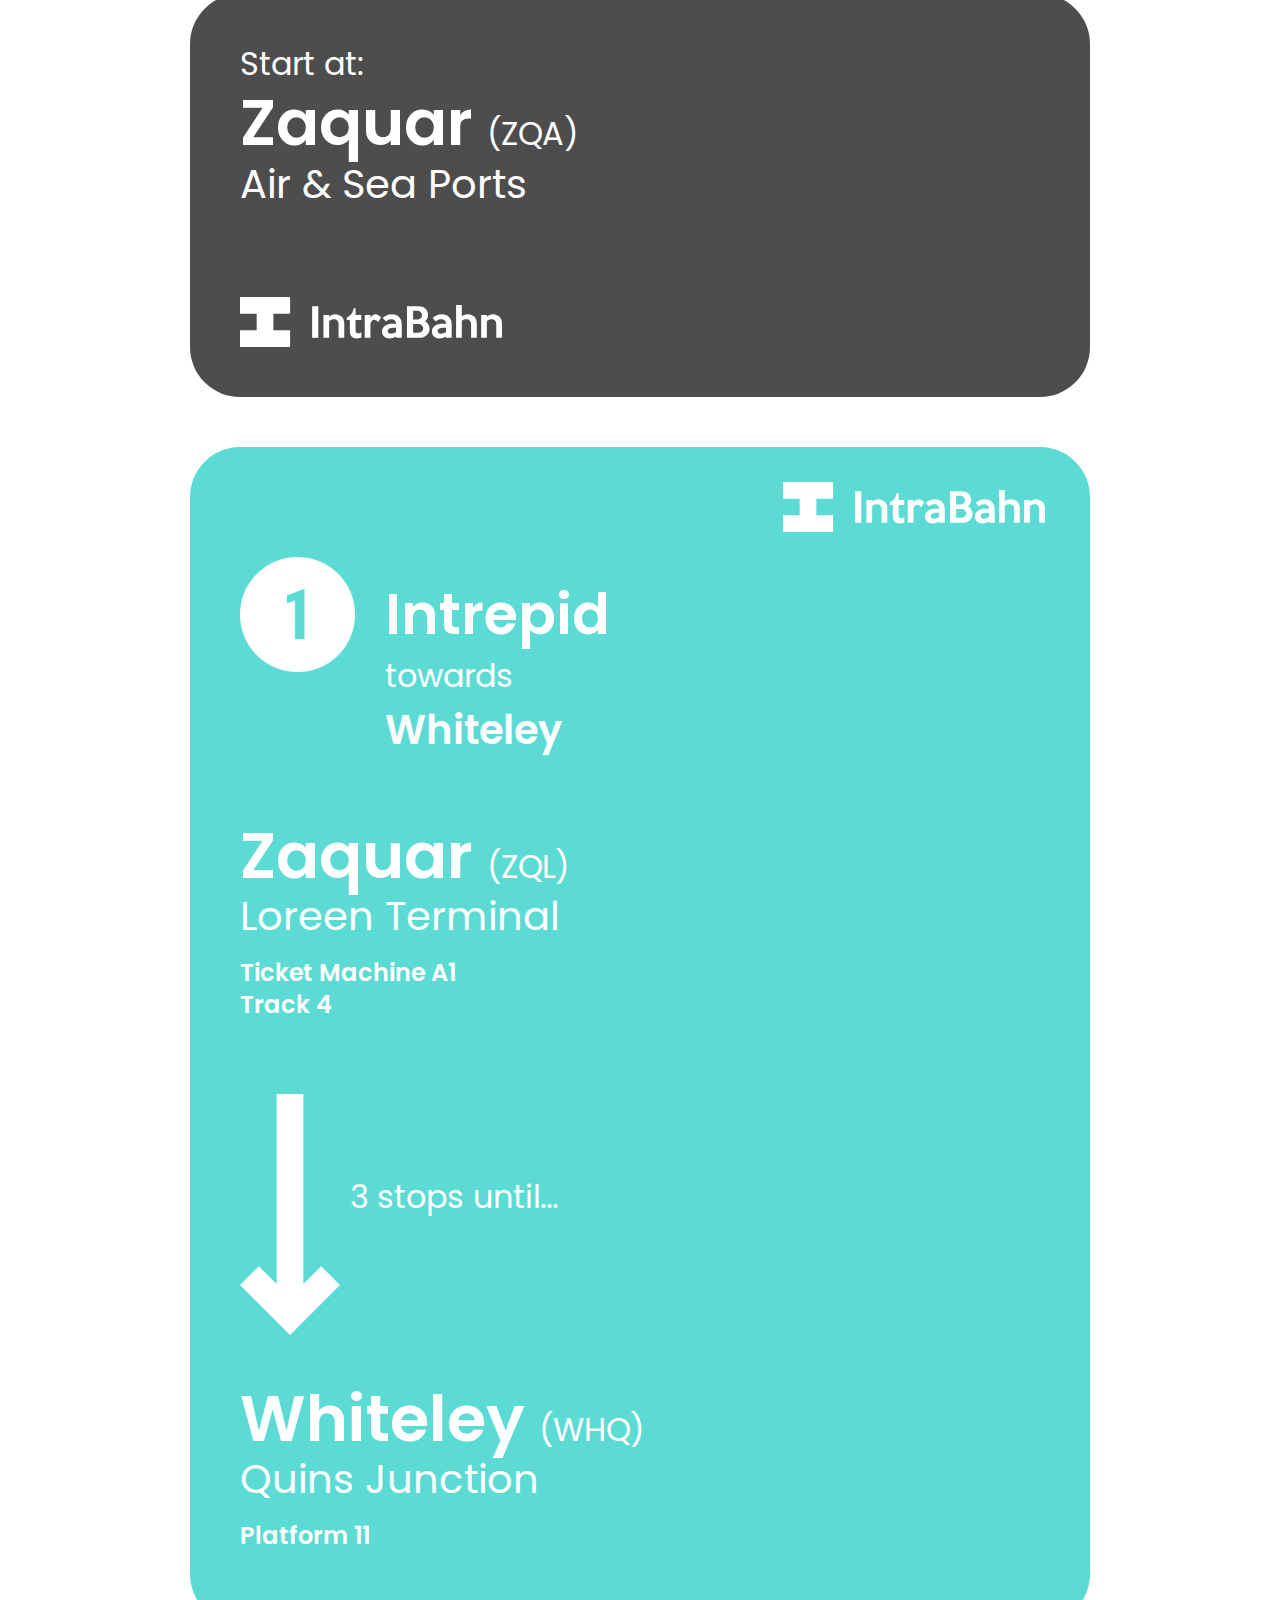
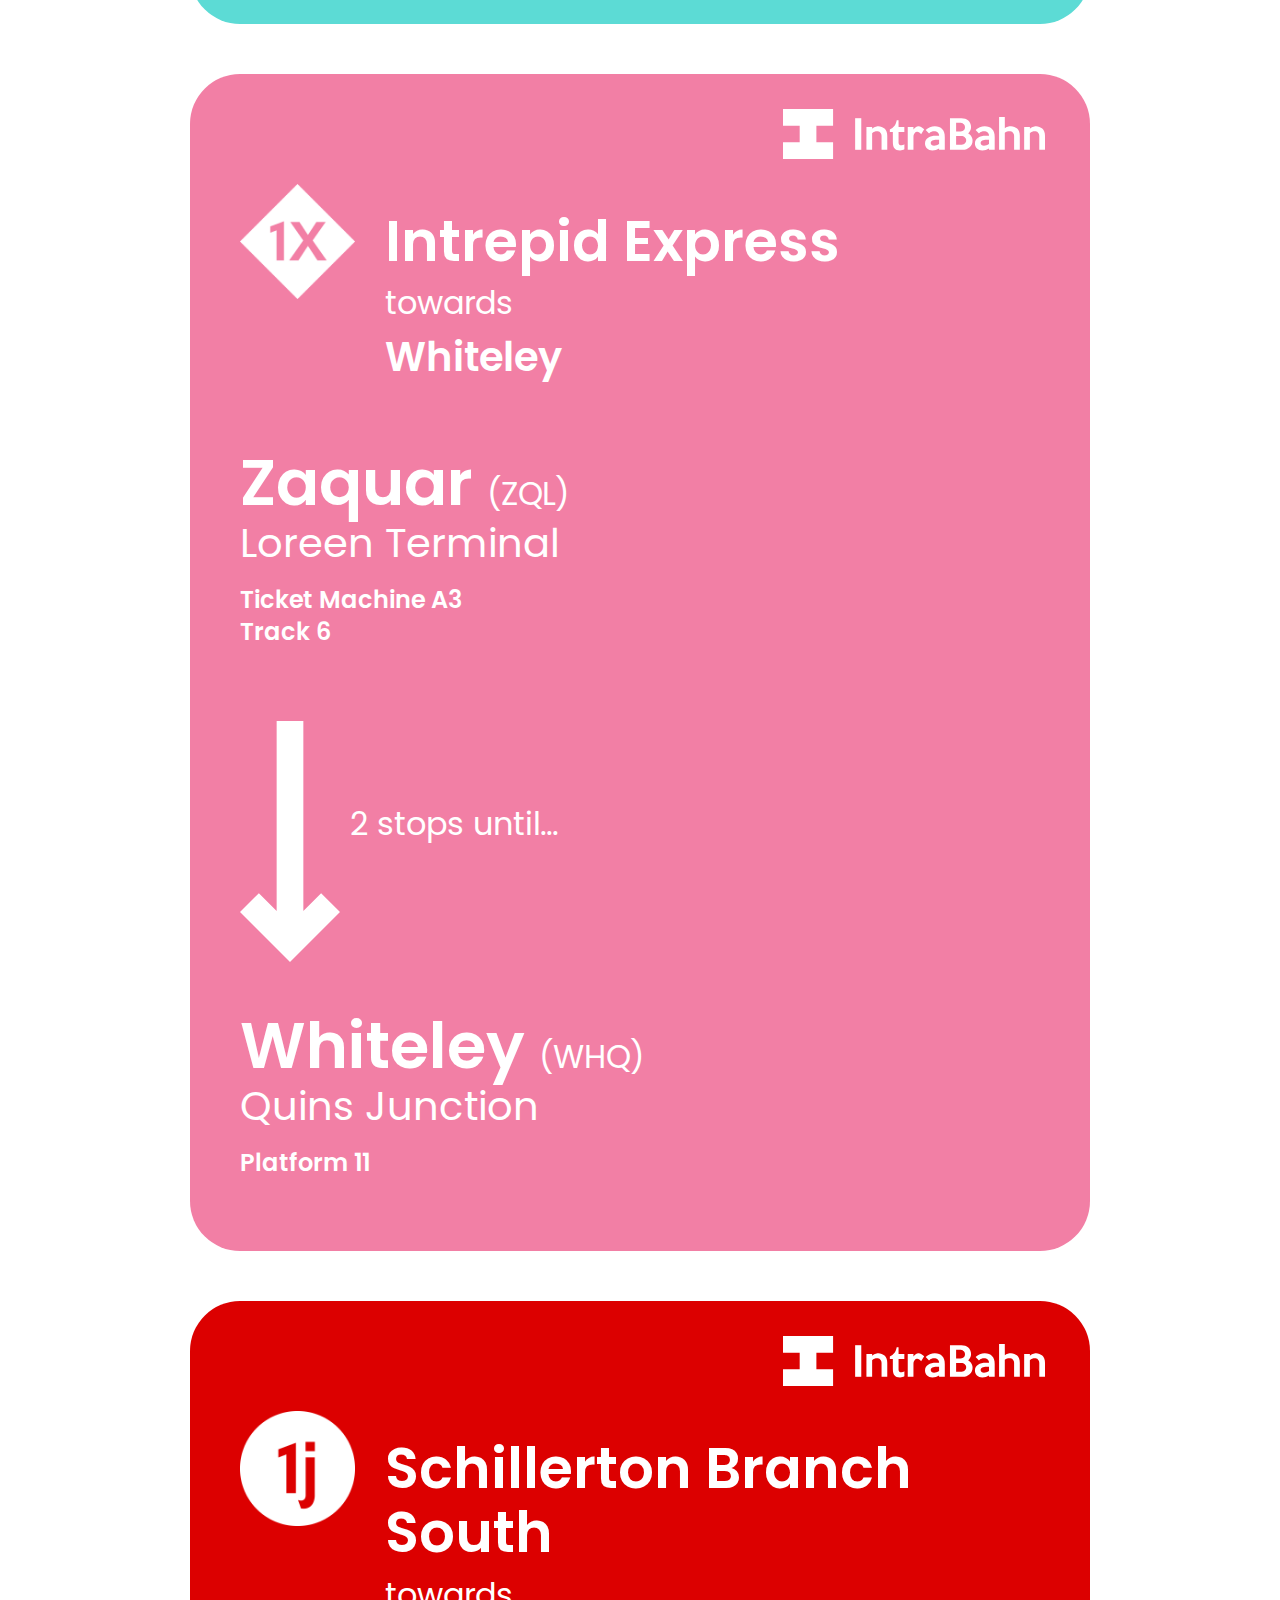
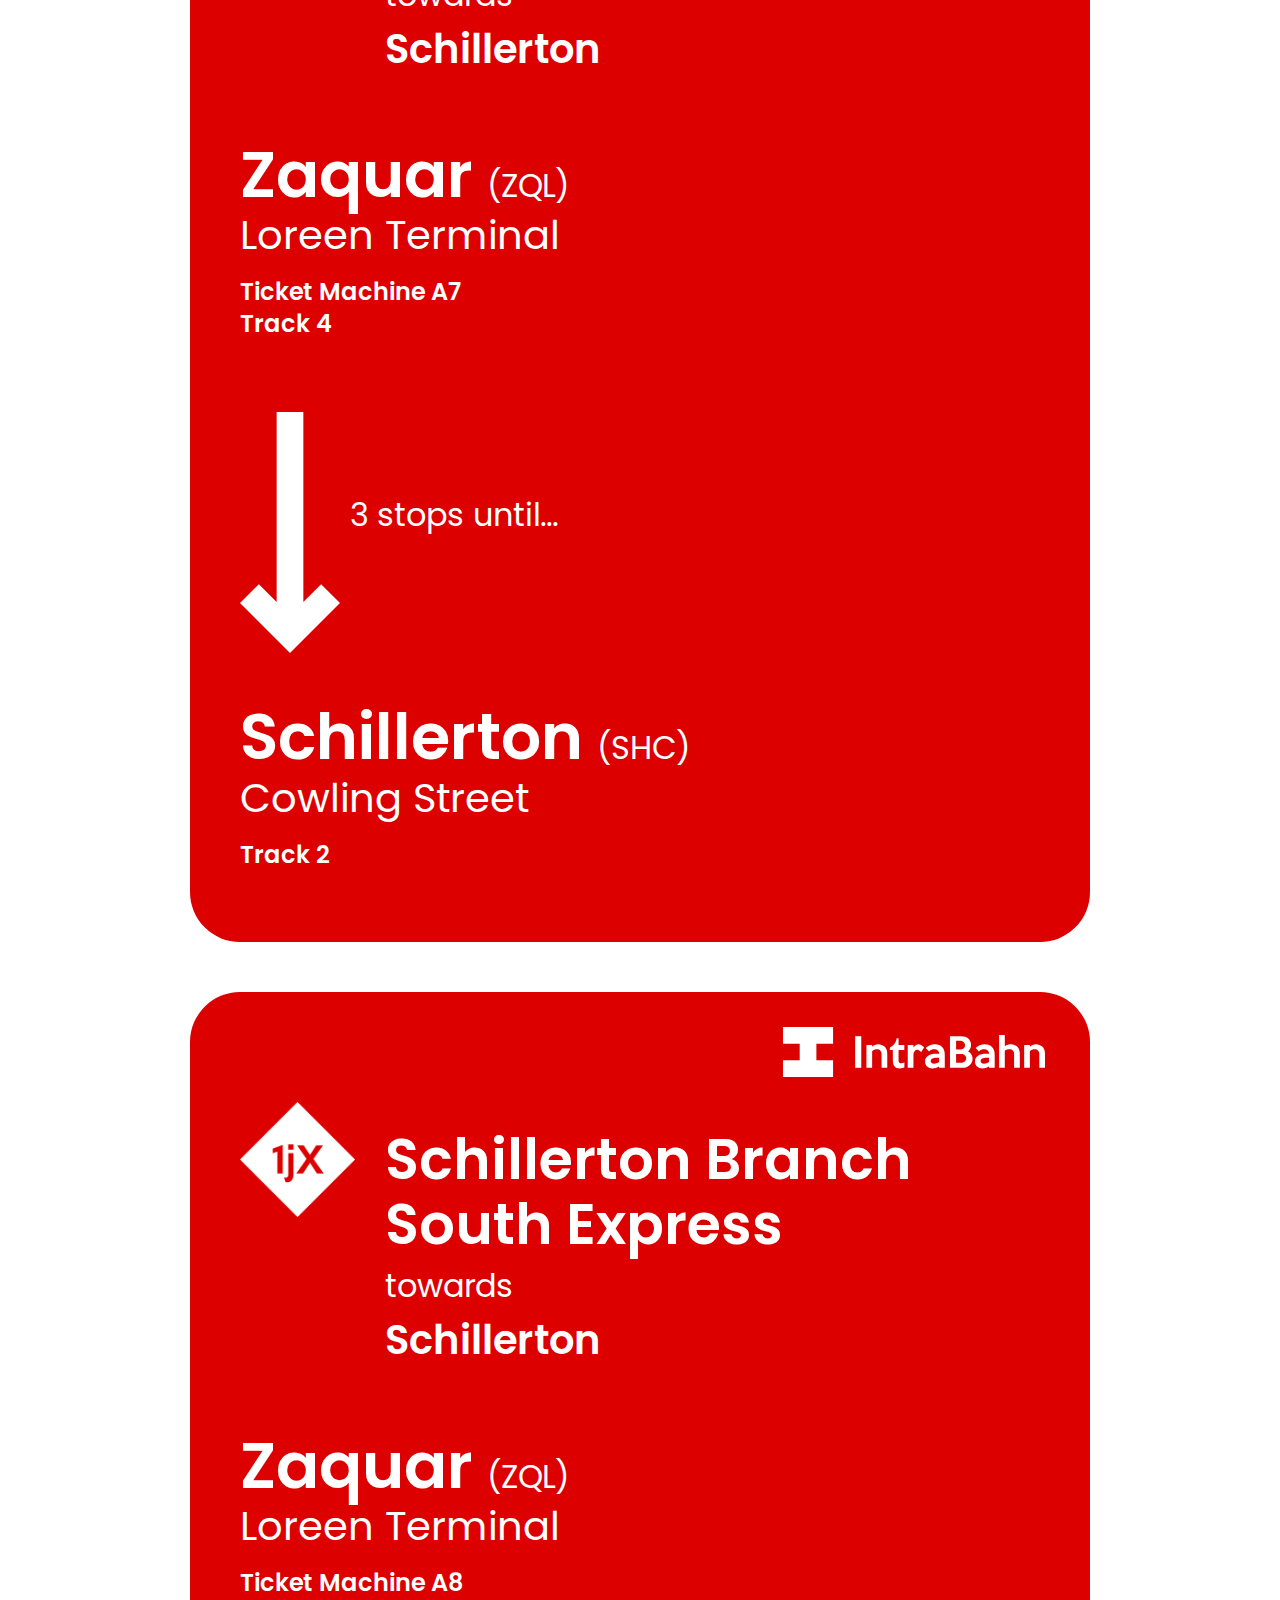
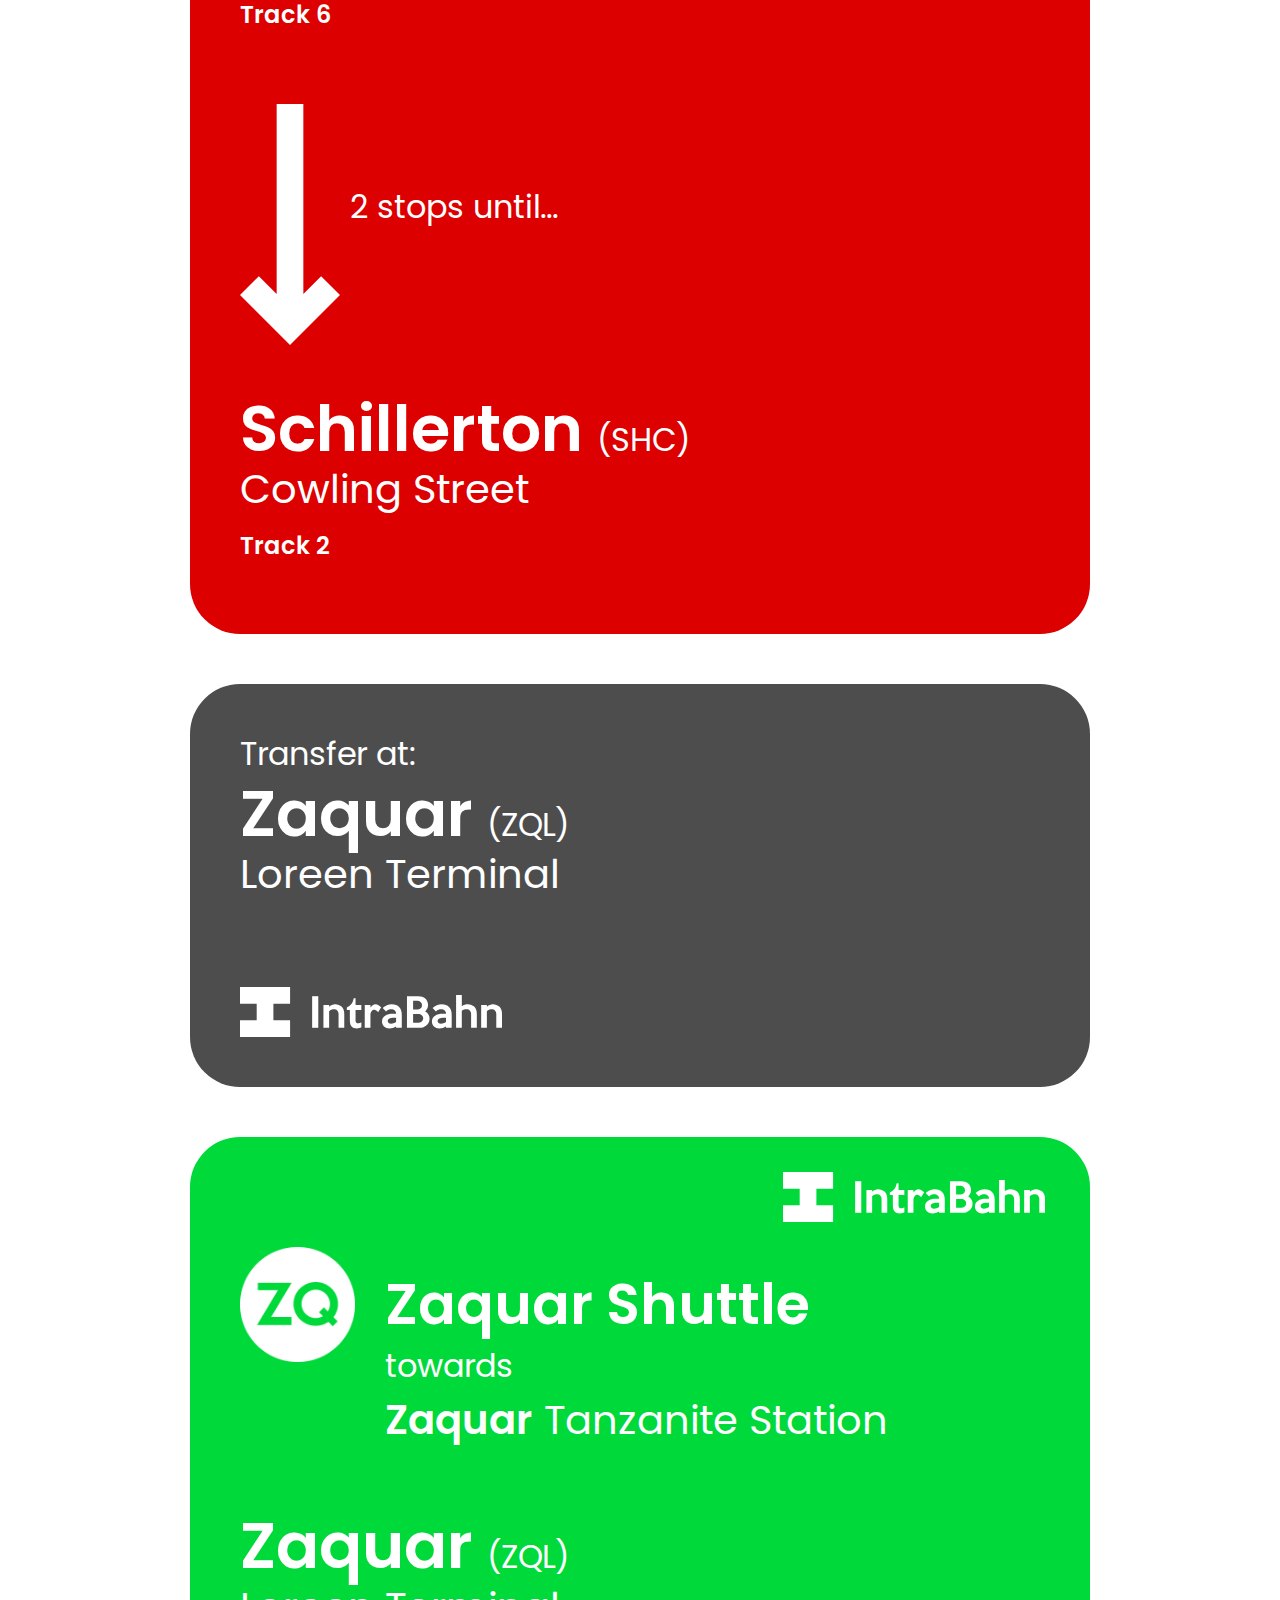
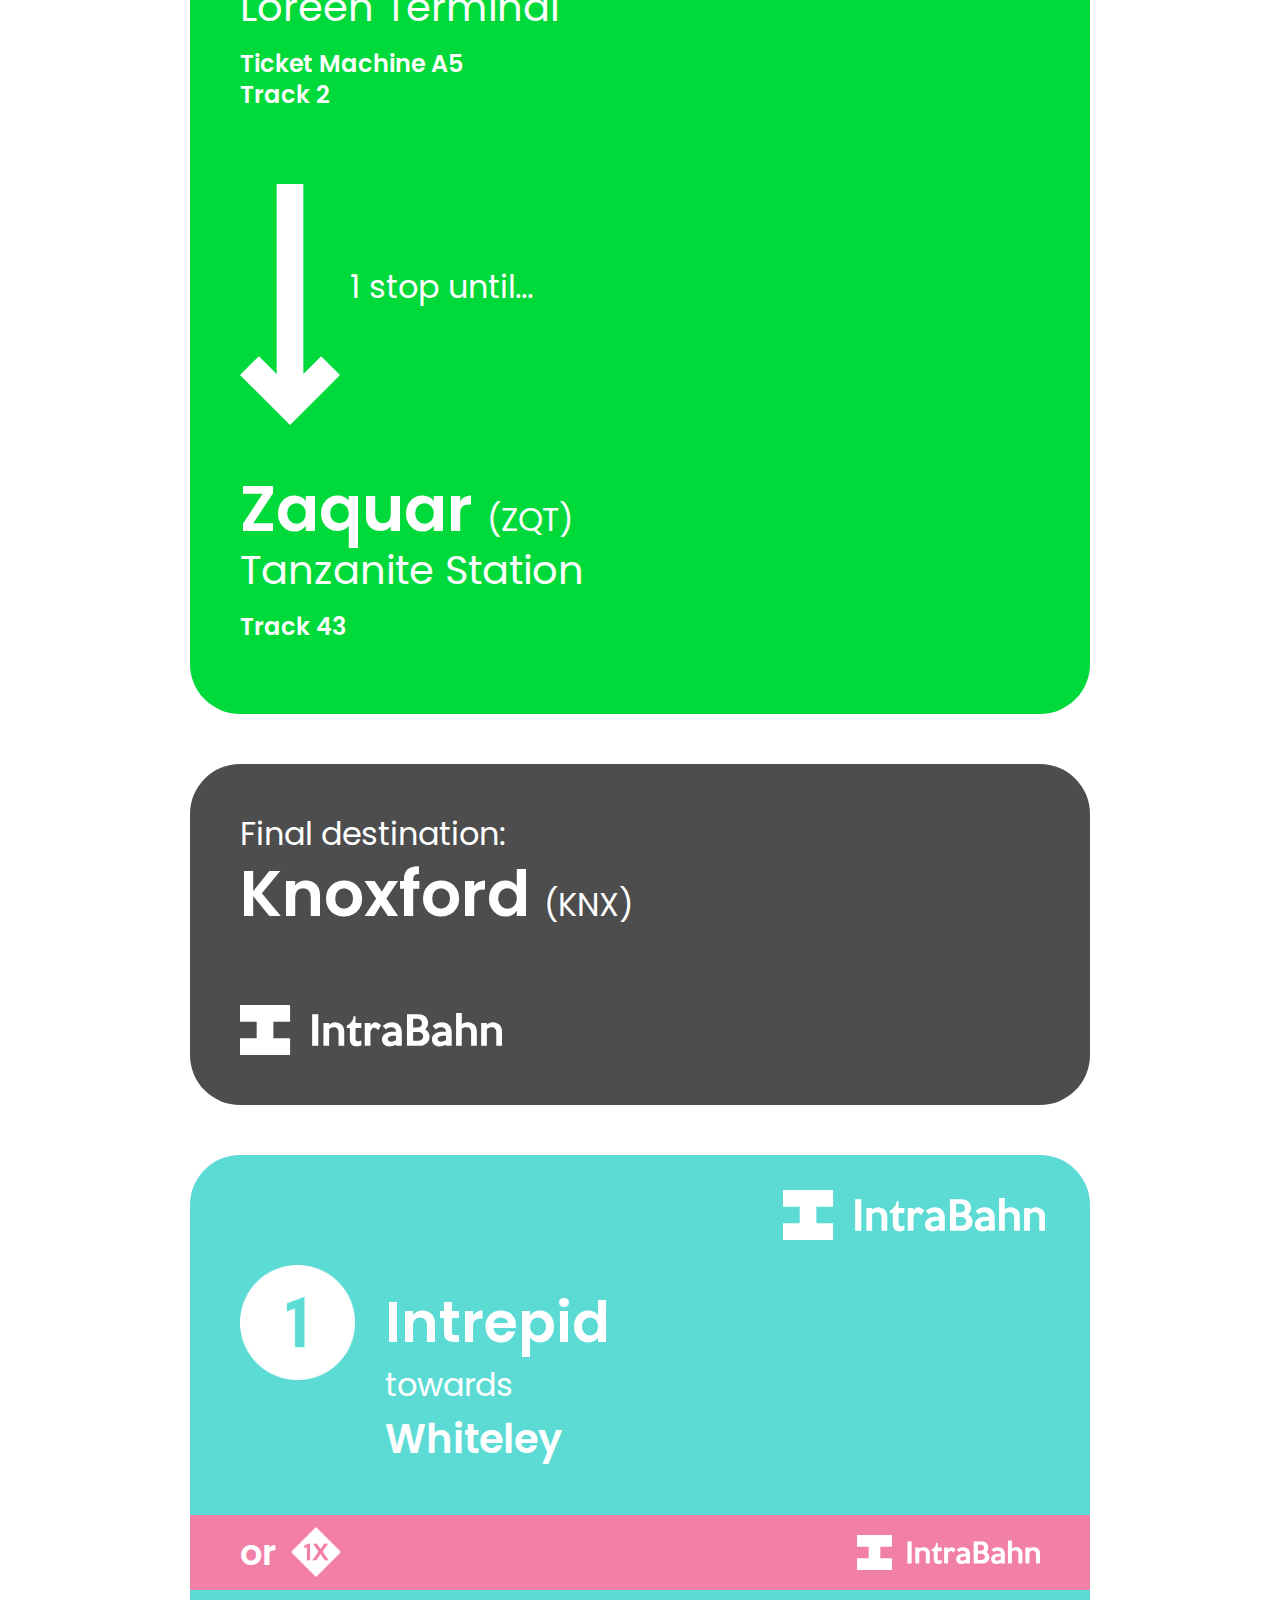
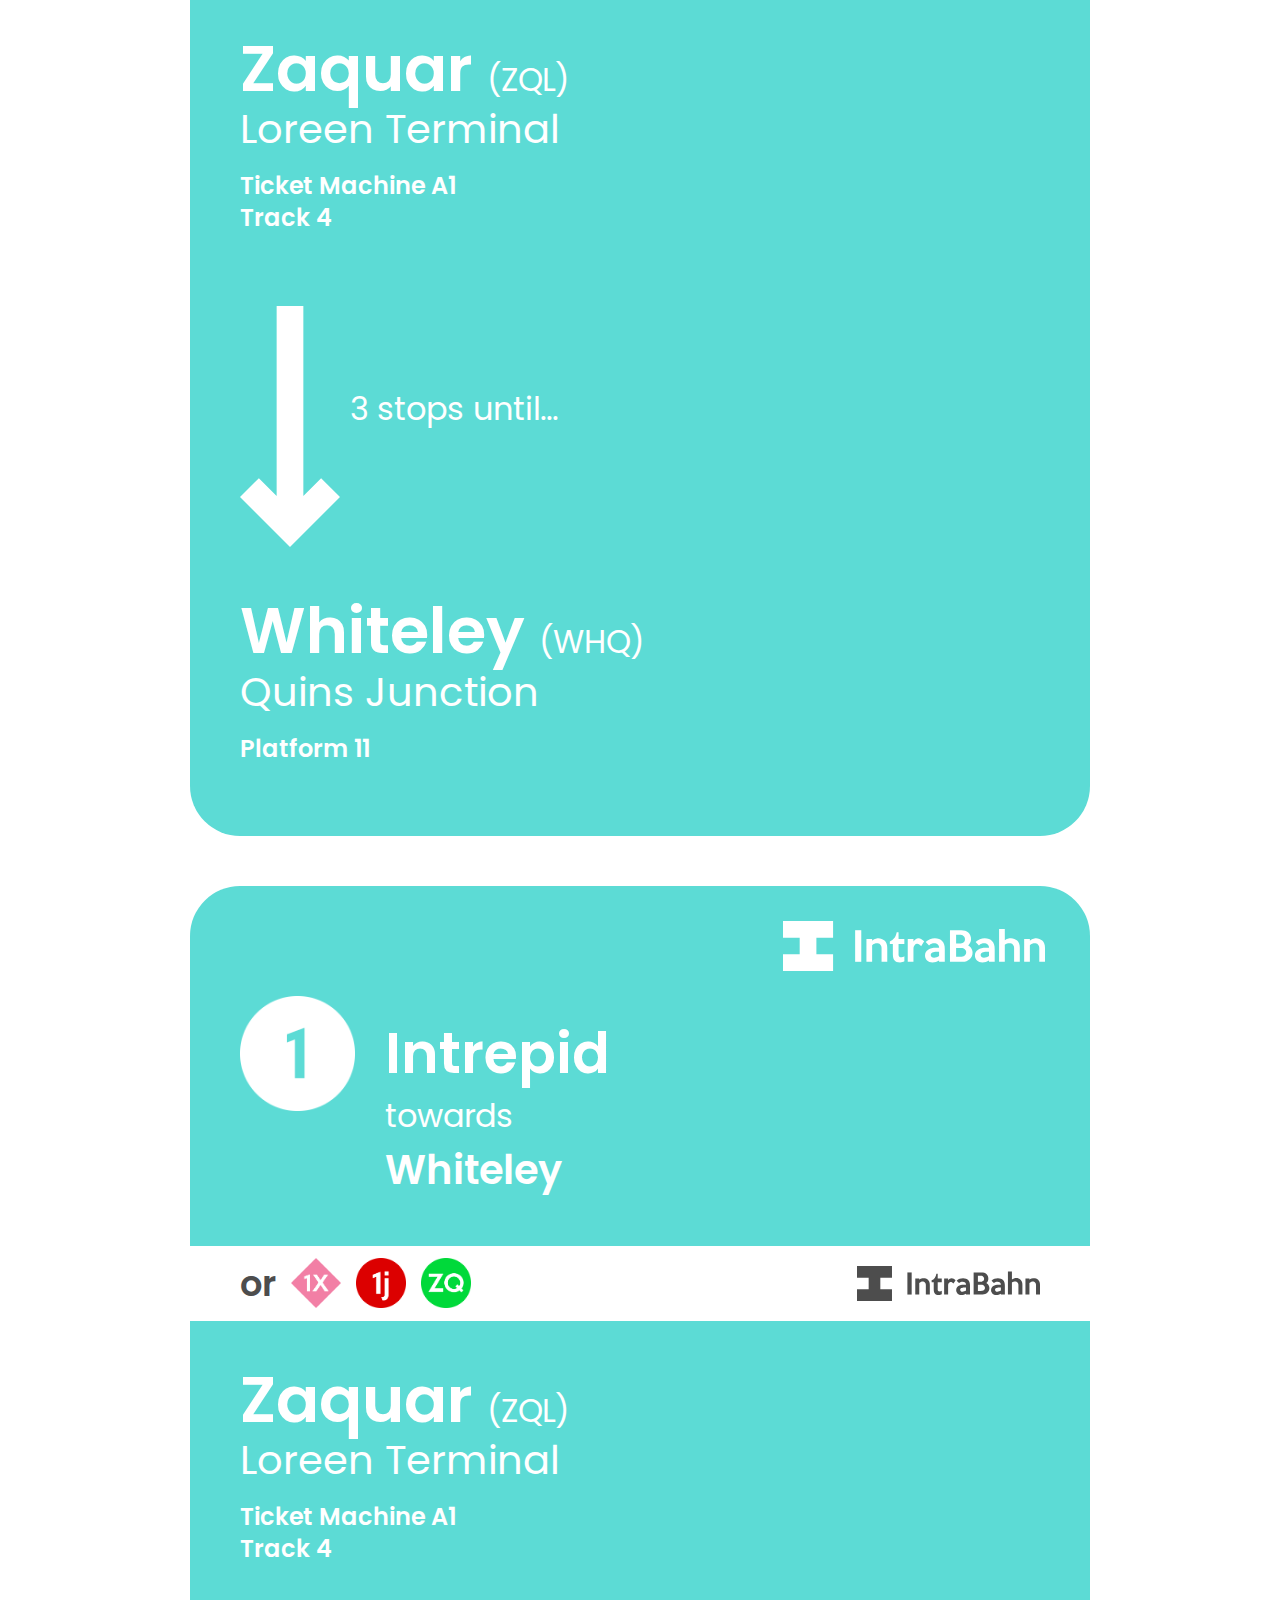
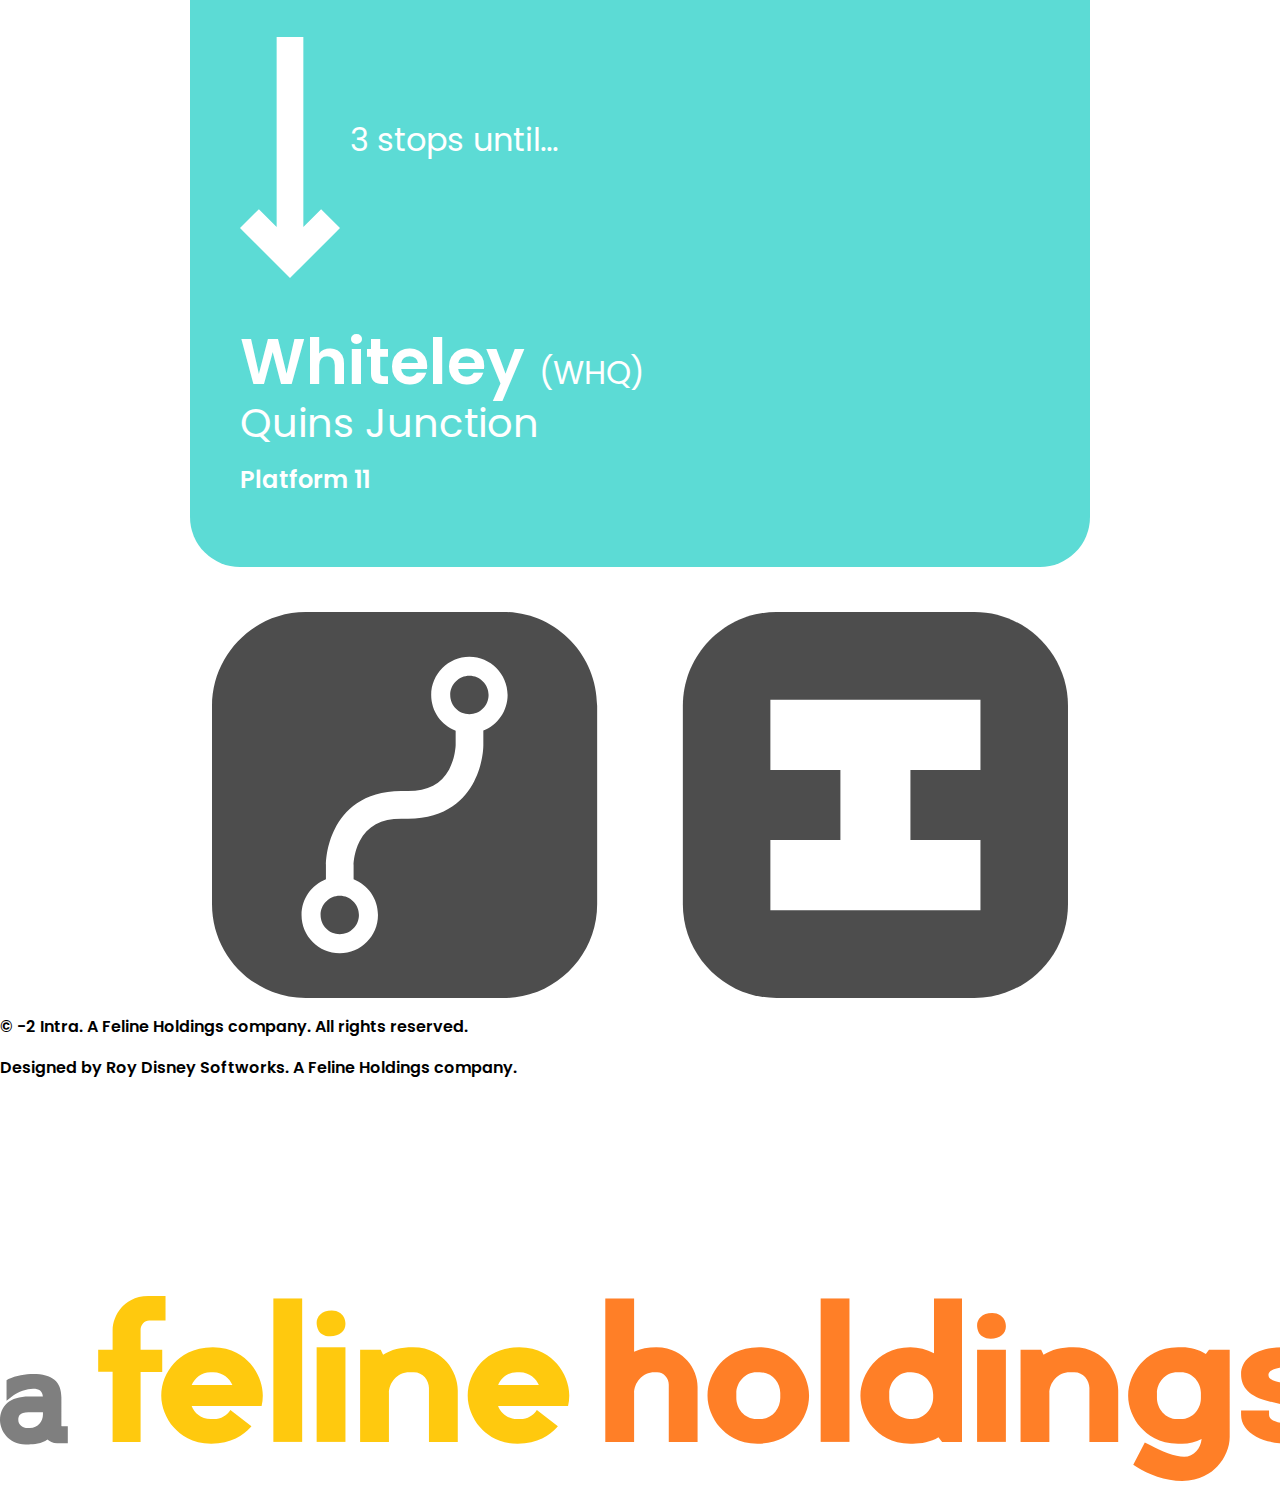
<file: intraroute live/bucket.html>
<!DOCTYPE html>
<html lang="en">
    <head>
        <meta charset="utf-8">
        <meta name="viewport" content="width=device-width, initial-scale=1">
        <link rel="stylesheet" href="intraroute.css">
        <link rel="preconnect" href="https://fonts.gstatic.com" crossorigin>
        <link href="https://fonts.googleapis.com/css2?family=Poppins:ital,wght@0,100;0,200;0,300;0,400;0,500;0,600;0,700;0,800;0,900;1,100;1,200;1,300;1,400;1,500;1,600;1,700;1,800;1,900&display=swap" rel="stylesheet">
        <title>IntraRoute Alpha 1.0.0</title>
    </head>
    <body>
        <div class="page-container">
            <div class="content-wrap">
                <div class="img-box">
                    <img class="top-logo" src="logos/intraroute.svg" alt="IntraRoute">
                </div>
                <div class="gray-box-before">
                    <h1>IntraRoute Alpha 1.0.0</h1>
                    <p class="p-big-margin-top">Welcome to Intra's alpha release of IntraRoute!</p>
                    <p class="p-big-margin-top">Just put in an origin and destination,</p>
                    <p class="p-little-margin-top">and we'll tell you where to go!</p>
                    <p class="p-big-margin-top">IntraRoute currently supports IntraBahn lines only.</p>
                    <p class="p-little-margin-top">Support for all other Intra services will come in a future release.</p>
                    <p class="p-big-margin-top">Find any problems? Email us at:</p>
                    <p class="p-little-margin-top p-big-margin-bottom bold">intra@felineholdings.com</p>
                    <div class="select-fields" class="origin-field">
                        <label for="origin-select" class="origin-label">Origin:</label>
                        <select id="origin-select">
                            <option value="unselected">Select an origin.</option>
                            <option value="bahnKNX">Knoxford (KNX)</option>
                            <option value="bahnSHC">Schillerton Cowling Street (SHC)</option>
                            <option value="bahnSHD">Schillerton Division Street Terminal (SHD)</option>
                            <option value="bahnWHO">Whiteley Olympia Boulevard (WHO)</option>
                            <option value="bahnWHQ">Whiteley Quins Junction (WHQ)</option>
                            <option value="bahnZQA">Zaquar Air & Sea Ports (ZQA)</option>
                            <option value="bahnZQL">Zaquar Loreen Terminal (ZQL)</option>
                            <option value="bahnZQT">Zaquar Tanzanite Station (ZQT)</option>
                        </select>
                    </div>
                    <div class="select-fields" class="destination-field">
                        <label for="destination-select" class="destination-label">Destination:</label>
                        <select id="destination-select">
                            <option value="unselected">Select a destination.</option>
                            <option value="bahnKNX">Knoxford (KNX)</option>
                            <option value="bahnSHC">Schillerton Cowling Street (SHC)</option>
                            <option value="bahnSHD">Schillerton Division Street Terminal (SHD)</option>
                            <option value="bahnWHO">Whiteley Olympia Boulevard (WHO)</option>
                            <option value="bahnWHQ">Whiteley Quins Junction (WHQ)</option>
                            <option value="bahnZQA">Zaquar Air & Sea Ports (ZQA)</option>
                            <option value="bahnZQL">Zaquar Loreen Terminal (ZQL)</option>
                            <option value="bahnZQT">Zaquar Tanzanite Station (ZQT)</option>
                        </select>
                    </div>
                    <div class="button-box">
                        <button id="submit-button">Find Route</button>
                    </div>
                    <img class="box-logo" src="logos/intra-white.svg" alt="Intra">
                </div>
                <div class="button-box">
                    <button id="back-button">Find Different Route</button>
                </div>
                <div class="stop-box">
                    <p class="start-transfer-end">Start at:</p>
                    <p class="stop-city-code"><span class="stop-city bold">Zaquar</span> <span class="stop-code">(ZQA)</span></p>
                    <p class="stop-stop-name">Air & Sea Ports</p>
                    <div class="mode-logo-box">
                        <img class="mode-logo bahn-logo" src="logos/intrabahn-white.svg" alt="IntraBahn">
                    </div>
                </div>
                <div class="segment segment-bahn segment-bahn-mainline">
                    <div class="mode-logo-box">
                        <img class="mode-logo bahn-logo" src="logos/intrabahn-white.svg" alt="IntraBahn">
                    </div>
                    <div class="route-info-box">
                        <img class="bullet bahn-bullet" src="assets/intrabahn/bullets/1-white.png" alt="IntraBahn 1">
                        <div class="route-info-text-box">
                            <p class="route-info-text route-name bold">Intrepid</p>
                            <p class="route-info-text route-towards">towards</p>
                            <p class="route-info-text route-destination"><span class="destination-city bold">Whiteley</span> <span class="destination-stop-name"></span></p>
                        </div>
                    </div>
                    <p class="stop-city-code"><span class="stop-city bold">Zaquar</span> <span class="stop-code">(ZQL)</span></p>
                    <p class="stop-stop-name">Loreen Terminal</p>
                    <p class="stop-metadata bold">Ticket Machine A1</p>
                    <p class="stop-metadata bold">Track 4</p>
                    <div class="arrow-and-stops">
                        <img class="arrow" src="assets/down-arrow.svg" alt="arrow pointing down">
                        <p class="num-of-stops">3 stops until...</p>
                    </div>
                    <p class="stop-city-code"><span class="stop-city bold">Whiteley</span> <span class="stop-code">(WHQ)</span></p>
                    <p class="stop-stop-name">Quins Junction</p>
                    <p class="stop-metadata bold">Platform 11</p>
                </div>
                <div class="segment segment-bahn segment-bahn-express">
                    <div class="mode-logo-box">
                        <img class="mode-logo bahn-logo" src="logos/intrabahn-white.svg" alt="IntraBahn">
                    </div>
                    <div class="route-info-box">
                        <img class="bullet bahn-bullet" src="assets/intrabahn/bullets/1X-white.png" alt="IntraBahn 1X">
                        <div class="route-info-text-box">
                            <p class="route-info-text route-name bold">Intrepid Express</p>
                            <p class="route-info-text route-towards">towards</p>
                            <p class="route-info-text route-destination"><span class="destination-city bold">Whiteley</span> <span class="destination-stop-name"></span></p>
                        </div>
                    </div>
                    <p class="stop-city-code"><span class="stop-city bold">Zaquar</span> <span class="stop-code">(ZQL)</span></p>
                    <p class="stop-stop-name">Loreen Terminal</p>
                    <p class="stop-metadata bold">Ticket Machine A3</p>
                    <p class="stop-metadata bold">Track 6</p>
                    <div class="arrow-and-stops">
                        <img class="arrow" src="assets/down-arrow.svg" alt="arrow pointing down">
                        <p class="num-of-stops">2 stops until...</p>
                    </div>
                    <p class="stop-city-code"><span class="stop-city bold">Whiteley</span> <span class="stop-code">(WHQ)</span></p>
                    <p class="stop-stop-name">Quins Junction</p>
                    <p class="stop-metadata bold">Platform 11</p>
                </div>
                <div class="segment segment-bahn segment-bahn-branch">
                    <div class="mode-logo-box">
                        <img class="mode-logo bahn-logo" src="logos/intrabahn-white.svg" alt="IntraBahn">
                    </div>
                    <div class="route-info-box">
                        <img class="bullet bahn-bullet" src="assets/intrabahn/bullets/1j-white.png" alt="IntraBahn 1j">
                        <div class="route-info-text-box">
                            <p class="route-info-text route-name bold">Schillerton Branch South</p>
                            <p class="route-info-text route-towards">towards</p>
                            <p class="route-info-text route-destination"><span class="destination-city bold">Schillerton</span> <span class="destination-stop-name"></span></p>
                        </div>
                    </div>
                    <p class="stop-city-code"><span class="stop-city bold">Zaquar</span> <span class="stop-code">(ZQL)</span></p>
                    <p class="stop-stop-name">Loreen Terminal</p>
                    <p class="stop-metadata bold">Ticket Machine A7</p>
                    <p class="stop-metadata bold">Track 4</p>
                    <div class="arrow-and-stops">
                        <img class="arrow" src="assets/down-arrow.svg" alt="arrow pointing down">
                        <p class="num-of-stops">3 stops until...</p>
                    </div>
                    <p class="stop-city-code"><span class="stop-city bold">Schillerton</span> <span class="stop-code">(SHC)</span></p>
                    <p class="stop-stop-name">Cowling Street</p>
                    <p class="stop-metadata bold">Track 2</p>
                </div>
                <div class="segment segment-bahn segment-bahn-branch">
                    <div class="mode-logo-box">
                        <img class="mode-logo bahn-logo" src="logos/intrabahn-white.svg" alt="IntraBahn">
                    </div>
                    <div class="route-info-box">
                        <img class="bullet bahn-bullet" src="assets/intrabahn/bullets/1jX-white.png" alt="IntraBahn 1jX">
                        <div class="route-info-text-box">
                            <p class="route-info-text route-name bold">Schillerton Branch South Express</p>
                            <p class="route-info-text route-towards">towards</p>
                            <p class="route-info-text route-destination"><span class="destination-city bold">Schillerton</span> <span class="destination-stop-name"></span></p>
                        </div>
                    </div>
                    <p class="stop-city-code"><span class="stop-city bold">Zaquar</span> <span class="stop-code">(ZQL)</span></p>
                    <p class="stop-stop-name">Loreen Terminal</p>
                    <p class="stop-metadata bold">Ticket Machine A8</p>
                    <p class="stop-metadata bold">Track 6</p>
                    <div class="arrow-and-stops">
                        <img class="arrow" src="assets/down-arrow.svg" alt="arrow pointing down">
                        <p class="num-of-stops">2 stops until...</p>
                    </div>
                    <p class="stop-city-code"><span class="stop-city bold">Schillerton</span> <span class="stop-code">(SHC)</span></p>
                    <p class="stop-stop-name">Cowling Street</p>
                    <p class="stop-metadata bold">Track 2</p>
                </div>
                <div class="stop-box">
                    <p class="start-transfer-end">Transfer at:</p>
                    <p class="stop-city-code"><span class="stop-city bold">Zaquar</span> <span class="stop-code">(ZQL)</span></p>
                    <p class="stop-stop-name">Loreen Terminal</p>
                    <div class="mode-logo-box">
                        <img class="mode-logo bahn-logo" src="logos/intrabahn-white.svg" alt="IntraBahn">
                    </div>
                </div>
                <div class="segment segment-bahn segment-bahn-shuttle">
                    <div class="mode-logo-box">
                        <img class="mode-logo bahn-logo" src="logos/intrabahn-white.svg" alt="IntraBahn">
                    </div>
                    <div class="route-info-box">
                        <img class="bullet bahn-bullet" src="assets/intrabahn/bullets/ZQ-white.png" alt="IntraBahn ZQ">
                        <div class="route-info-text-box">
                            <p class="route-info-text route-name bold">Zaquar Shuttle</p>
                            <p class="route-info-text route-towards">towards</p>
                            <p class="route-info-text route-destination"><span class="destination-city bold">Zaquar</span> <span class="destination-stop-name"></span>Tanzanite Station</p>
                        </div>
                    </div>
                    <p class="stop-city-code"><span class="stop-city bold">Zaquar</span> <span class="stop-code">(ZQL)</span></p>
                    <p class="stop-stop-name">Loreen Terminal</p>
                    <p class="stop-metadata bold">Ticket Machine A5</p>
                    <p class="stop-metadata bold">Track 2</p>
                    <div class="arrow-and-stops">
                        <img class="arrow" src="assets/down-arrow.svg" alt="arrow pointing down">
                        <p class="num-of-stops">1 stop until...</p>
                    </div>
                    <p class="stop-city-code"><span class="stop-city bold">Zaquar</span> <span class="stop-code">(ZQT)</span></p>
                    <p class="stop-stop-name">Tanzanite Station</p>
                    <p class="stop-metadata bold">Track 43</p>
                </div>
                <div class="stop-box">
                    <p class="start-transfer-end">Final destination:</p>
                    <p class="stop-city-code"><span class="stop-city bold">Knoxford</span> <span class="stop-code">(KNX)</span></p>
                    <p class="stop-stop-name"></p>
                    <div class="mode-logo-box">
                        <img class="mode-logo bahn-logo" src="logos/intrabahn-white.svg" alt="IntraBahn">
                    </div>
                </div>
                <div class="segment segment-bahn segment-bahn-mainline">
                    <div class="mode-logo-box">
                        <img class="mode-logo bahn-logo" src="logos/intrabahn-white.svg" alt="IntraBahn">
                    </div>
                    <div class="route-info-box">
                        <img class="bullet bahn-bullet" src="assets/intrabahn/bullets/1-white.png" alt="IntraBahn 1">
                        <div class="route-info-text-box">
                            <p class="route-info-text route-name bold">Intrepid</p>
                            <p class="route-info-text route-towards">towards</p>
                            <p class="route-info-text route-destination"><span class="destination-city bold">Whiteley</span> <span class="destination-stop-name"></span></p>
                        </div>
                    </div>
                    <div class="other-routes other-routes-bahn-express">
                        <div class="other-routes-left">
                            <p class="bold">or</p>
                            <img class="bullet-small bahn-bullet-small" src="assets/intrabahn/bullets/1X-white.png" alt="IntraBahn 1X">
                        </div>
                        <div class="mode-logo-small-box">
                            <img class="mode-logo-small bahn-logo-small" src="logos/intrabahn-white.svg" alt="IntraBahn">
                        </div>
                    </div>
                    <p class="stop-city-code"><span class="stop-city bold">Zaquar</span> <span class="stop-code">(ZQL)</span></p>
                    <p class="stop-stop-name">Loreen Terminal</p>
                    <p class="stop-metadata bold">Ticket Machine A1</p>
                    <p class="stop-metadata bold">Track 4</p>
                    <div class="arrow-and-stops">
                        <img class="arrow" src="assets/down-arrow.svg" alt="arrow pointing down">
                        <p class="num-of-stops">3 stops until...</p>
                    </div>
                    <p class="stop-city-code"><span class="stop-city bold">Whiteley</span> <span class="stop-code">(WHQ)</span></p>
                    <p class="stop-stop-name">Quins Junction</p>
                    <p class="stop-metadata bold">Platform 11</p>
                </div>
                <div class="segment segment-bahn segment-bahn-mainline">
                    <div class="mode-logo-box">
                        <img class="mode-logo bahn-logo" src="logos/intrabahn-white.svg" alt="IntraBahn">
                    </div>
                    <div class="route-info-box">
                        <img class="bullet bahn-bullet" src="assets/intrabahn/bullets/1-white.png" alt="IntraBahn 1">
                        <div class="route-info-text-box">
                            <p class="route-info-text route-name bold">Intrepid</p>
                            <p class="route-info-text route-towards">towards</p>
                            <p class="route-info-text route-destination"><span class="destination-city bold">Whiteley</span> <span class="destination-stop-name"></span></p>
                        </div>
                    </div>
                    <div class="other-routes other-routes-bahn-multi">
                        <div class="other-routes-left">
                            <p class="bold">or</p>
                            <img class="bullet-small bahn-bullet-small" src="assets/intrabahn/bullets/1X.png" alt="IntraBahn 1X">
                            <img class="bullet-small bahn-bullet-small" src="assets/intrabahn/bullets/1j.png" alt="IntraBahn 1j">
                            <img class="bullet-small bahn-bullet-small" src="assets/intrabahn/bullets/ZQ.png" alt="IntraBahn ZQ">
                        </div>
                        <div class="mode-logo-small-box">
                            <img class="mode-logo-small bahn-logo-small" src="logos/intrabahn.svg" alt="IntraBahn">
                        </div>
                    </div>
                    <p class="stop-city-code"><span class="stop-city bold">Zaquar</span> <span class="stop-code">(ZQL)</span></p>
                    <p class="stop-stop-name">Loreen Terminal</p>
                    <p class="stop-metadata bold">Ticket Machine A1</p>
                    <p class="stop-metadata bold">Track 4</p>
                    <div class="arrow-and-stops">
                        <img class="arrow" src="assets/down-arrow.svg" alt="arrow pointing down">
                        <p class="num-of-stops">3 stops until...</p>
                    </div>
                    <p class="stop-city-code"><span class="stop-city bold">Whiteley</span> <span class="stop-code">(WHQ)</span></p>
                    <p class="stop-stop-name">Quins Junction</p>
                    <p class="stop-metadata bold">Platform 11</p>
                </div>
                <div class="img-box">
                    <img class="intraroute-footer-logo" src="logos/intraroute-short.svg" alt="IntraRoute">
                </div>
                <div class="footer-notes">
                    <p class="copyright bold">© <script src="currentyear.js"></script> Intra. A Feline Holdings company. All rights reserved.</p>
                    <p class="designed-by bold">Designed by Roy Disney Softworks. A Feline Holdings company.</p>
                </div>
            </div>
            <div id="stop-box-1"></div>
            <div id="route-box-1"></div>
            <div id="stop-box-2"></div>
            <div id="route-box-2"></div>
            <div id="stop-box-3"></div>
            <div id="route-box-3"></div>
            <div id="stop-box-4"></div>
            <div id="route-box-4"></div>
            <div id="stop-box-5"></div>
            <div id="route-box-5"></div>
            <footer>
                <div class="footer-bar-1"></div>
                <div class="footer-bar-2"></div>
                <div class="footer-below">
                    <img class="bottom-logo" src="logos/feline-holdings-company.svg" alt="a Feline Holdings company">
                </div>
            </footer>
        </div>
        <script type="module" src="pathfinding.js"></script>
        <script src="back-button.js"></script>
        <script type="module" src="output-to-ui.js"></script>
    </body>
</html>
</file>
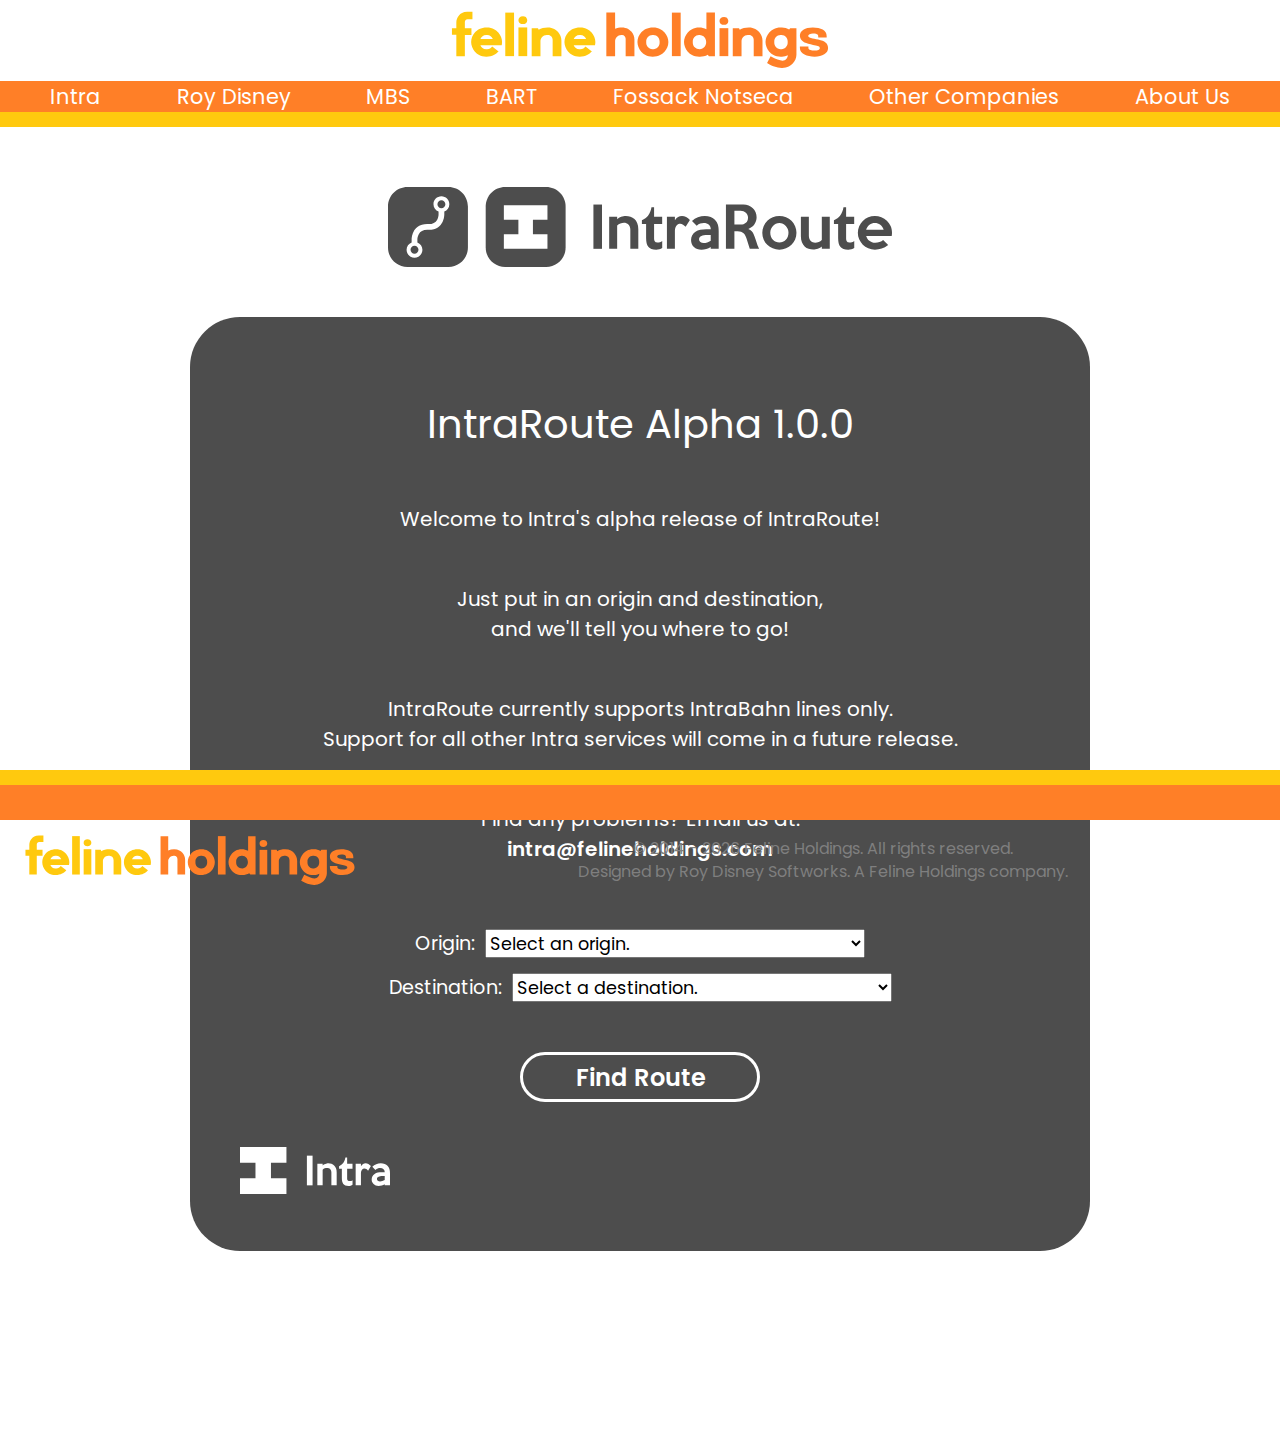
<file: intraroute live/intraroute.html>
<!DOCTYPE html>
<html lang="en">
    <head>
        <meta charset="utf-8">
        <meta name="viewport" content="width=device-width, initial-scale=1">
        <link rel="stylesheet" href="intraroute.css">
        <link rel="stylesheet" href="../header-footer.css">
        <link rel="preconnect" href="https://fonts.gstatic.com" crossorigin>
        <link href="https://fonts.googleapis.com/css2?family=Poppins:ital,wght@0,100;0,200;0,300;0,400;0,500;0,600;0,700;0,800;0,900;1,100;1,200;1,300;1,400;1,500;1,600;1,700;1,800;1,900&display=swap" rel="stylesheet">
        <link rel="icon" type="image/x-icon" href="logos/intra-i.svg">
        <title>IntraRoute Alpha 1.0.0</title>
    </head>
    <body>
        <header>
            <a href="https://bit.ly/FelineHoldingsSignUp">
                <img class="top-logo" src="../logos/feline-holdings-large.svg" alt="feline holdings">
            </a>
            <nav>
                <div class="nav-button intra-button">
                    <a href="https://bit.ly/FelineHoldingsSignUp">Intra</a>
                </div>
                <div class="nav-button roy-button">
                    <a href="https://bit.ly/FelineHoldingsSignUp">Roy Disney</a>
                </div>
                <div class="nav-button mbs-button">
                    <a href="https://bit.ly/FelineHoldingsSignUp">MBS</a>
                </div>
                <div class="nav-button bart-button">
                    <a href="https://bit.ly/FelineHoldingsSignUp">BART</a>
                </div>
                <div class="nav-button fossack-button">
                    <a href="https://bit.ly/FelineHoldingsSignUp">Fossack Notseca</a>
                </div>
                <div class="nav-button other-button">
                    <a href="https://bit.ly/FelineHoldingsSignUp">Other Companies</a>
                </div>
                <div class="nav-button about-button">
                    <a href="https://bit.ly/FelineHoldingsSignUp">About Us</a>
                </div>
            </nav>
            <div class="yellow-bar"></div>
        </header>
        <div class="page-container">
            <div class="content-wrap">
                <div class="img-box">
                    <img class="top-logo-intraroute" src="logos/intraroute.svg" alt="IntraRoute">
             
                </div>
                <div id="gray-box-before" class="gray-box-before">
                    <h1>IntraRoute Alpha 1.0.0</h1>
                    <p class="p-big-margin-top">Welcome to Intra's alpha release of IntraRoute!</p>
                    <p class="p-big-margin-top">Just put in an origin and destination,</p>
                    <p class="p-little-margin-top">and we'll tell you where to go!</p>
                    <p class="p-big-margin-top">IntraRoute currently supports IntraBahn lines only.</p>
                    <p class="p-little-margin-top">Support for all other Intra services will come in a future release.</p>
                    <p class="p-big-margin-top">Find any problems? Email us at:</p>
                    <p class="p-little-margin-top p-big-margin-bottom bold">intra@felineholdings.com</p>
                    <div class="select-fields" class="origin-field">
                        <label for="origin-select" class="origin-label">Origin:</label>
                        <select id="origin-select">
                            <option value="unselected">Select an origin.</option>
                            <option value="bahnKNX">Knoxford (KNX)</option>
                            <option value="bahnSHC">Schillerton Cowling Street (SHC)</option>
                            <option value="bahnSHD">Schillerton Division Street Terminal (SHD)</option>
                            <option value="bahnWHO">Whiteley Olympia Boulevard (WHO)</option>
                            <option value="bahnWHQ">Whiteley Quins Junction (WHQ)</option>
                            <option value="bahnZQA">Zaquar Air & Sea Ports (ZQA)</option>
                            <option value="bahnZQL">Zaquar Loreen Terminal (ZQL)</option>
                            <option value="bahnZQT">Zaquar Tanzanite Station (ZQT)</option>
                        </select>
                    </div>
                    <div class="select-fields" class="destination-field">
                        <label for="destination-select" class="destination-label">Destination:</label>
                        <select id="destination-select">
                            <option value="unselected">Select a destination.</option>
                            <option value="bahnKNX">Knoxford (KNX)</option>
                            <option value="bahnSHC">Schillerton Cowling Street (SHC)</option>
                            <option value="bahnSHD">Schillerton Division Street Terminal (SHD)</option>
                            <option value="bahnWHO">Whiteley Olympia Boulevard (WHO)</option>
                            <option value="bahnWHQ">Whiteley Quins Junction (WHQ)</option>
                            <option value="bahnZQA">Zaquar Air & Sea Ports (ZQA)</option>
                            <option value="bahnZQL">Zaquar Loreen Terminal (ZQL)</option>
                            <option value="bahnZQT">Zaquar Tanzanite Station (ZQT)</option>
                        </select>
                    </div>
                    <div class="button-box">
                        <button id="submit-button">Find Route</button>
                    </div>
                    <img class="box-logo" src="logos/intra-white.svg" alt="Intra">
                </div>
                <div id="back-button-box" class="button-box display-none">
                    <button id="back-button">Find Different Route</button>
                </div>
                <div id="stop-box-0"></div>
                <div id="route-box-0"></div>
                <div id="stop-box-1"></div>
                <div id="route-box-1"></div>
                <div id="stop-box-2"></div>
                <div id="route-box-2"></div>
                <div id="stop-box-3"></div>
                <div id="route-box-3"></div>
                <div id="stop-box-4"></div>
                <div id="route-box-4"></div>
                <div id="stop-box-5"></div>
                <div id="route-box-5"></div>
                <div id="stop-box-6"></div>
                <div id="route-box-6"></div>
                <div id="stop-box-7"></div>
                <div id="route-box-7"></div>
                <div id="stop-box-8"></div>
                <div id="route-box-8"></div>
                <div id="stop-box-9"></div>
                <div id="route-box-9"></div>
                <div id="stop-box-10"></div>
                <div id="route-box-10"></div>
                <div id="stop-box-11"></div>
                <div id="route-box-11"></div>
                <div id="stop-box-12"></div>
                <div id="route-box-12"></div>
                <div id="stop-box-13"></div>
                <div id="route-box-13"></div>
                <div id="stop-box-14"></div>
                <div id="route-box-14"></div>
                <div id="stop-box-15"></div>
                <div id="route-box-15"></div>
                <div id="stop-box-16"></div>
                <div id="route-box-16"></div>
                <div id="stop-box-17"></div>
                <div id="route-box-17"></div>
                <div id="stop-box-18"></div>
                <div id="route-box-18"></div>
                <div id="stop-box-19"></div>
                <div id="route-box-19"></div>
                <div id="stop-box-20"></div>
                <div id="route-box-20"></div>
            </div>
        </div>
        <footer>
            <div class="footer-bar-1"></div>
            <div class="footer-bar-2"></div>
            <div class="footer-below">
                <a href="https://bit.ly/FelineHoldingsSignUp">
                    <img class="bottom-logo" src="../logos/feline-holdings-large.svg" alt="feline holdings">
                </a>
                <div class="rest-of-footer">
                    <div class="footer-notes">
                        <p class="copyright">© 2014 - <script>document.write( new Date().getFullYear() );</script> Feline Holdings. All rights reserved.</p>
                        <p class="designed-by">Designed by Roy Disney Softworks. A Feline Holdings company.</p>
                    </div>
                </div>
            </div>
        </footer>
        <script type="module" src="pathfinding.js"></script>
        <script src="back-button.js"></script>
        <script type="module" src="output-to-ui.js"></script>
    </body>
</html>
</file>
<file: header-footer.css>
@media (max-width: 900px) {
    .desktop {
        display: none;
    }
}

@media (min-width: 900px) {
    .mobile {
        display: none;
    }
}

@media (min-width: 900px) {
    .top-logo {
        width: 400px;
        display: block;
        margin-left: auto;
        margin-right: auto;
        margin-bottom: 13px;
    }

    nav {
        background-color: #ff7f27;
        display: flex;
        flex-direction: row;
        justify-content: space-evenly;
        flex-wrap: wrap;
    }

    .nav-button {
        margin: auto 15px;
        padding-left: 10px;
        padding-right: 10px
    }

    .nav-button a {
        color: white;
        text-decoration: none;
        font-size: 1.3rem;
    }
}

@media (max-width: 900px) {
    .top-logo {
        width: 50%;
        min-width: 300px;
        display: block;
        margin-left: auto;
        margin-right: auto;
        margin-bottom: 13px;
    }

    .dropdown-button {
        background-color: #ff7f27;
        padding: 9px 16px;
        color: white;
        border: none;
        font-size: 1.3rem;
    }

    .dropdown {
        background-color: #ff7f27;
        position: relative;
        display: flex;
        justify-content: center;
    }

    .dropdown-content {
        position: absolute;
        width: 100%;
        max-width: 600px;
        box-shadow: 0px 8px 16px 0px rgba(0,0,0,0.2);
        z-index: 1;
        margin-top: 48px;
    }

    .dropdown-content a {
        padding: 12px 16px;
        text-decoration: none;
        display: block;
        font-size: 1.3rem;
    }
}

.intra-button:has(a:hover) {
    background-color: #4d4d4d;
}

.roy-button:has(a:hover) {
    background-color: #5a86a8;
}

.mbs-button:has(a:hover) {
    background-color: blue;
}

.bart-button:has(a:hover) {
    background-color: #30acdf;
}

.fossack-button:has(a:hover) {
    background-color: #003875;
}

.about-button:has(a:hover), .other-button:has(a:hover) {
    background-color: #ffc90e;
}

.about-button a:hover, .other-button a:hover {
    color: #7f7f7f;
}

.intra-mobile {
    color: white;
    background-color: #4d4d4d;
}

.roy-mobile {
    color: white;
    background-color: #5a86a8;
}

.mbs-mobile {
    color: white;
    background-color: blue;
}

.bart-mobile {
    color: white;
    background-color: #30acdf;
}

.fossack-mobile {
    color: white;
    background-color: #003875;
}

.other-mobile {
    color: white;
    background-color: #ff7f27;
}

.about-mobile {
    color: #7f7f7f;
    background-color: #ffc90e;
}

.yellow-bar {
    background-color: #ffc90e;
    width: 100%;
    height: 15px;
}




footer p {
    text-align: center;
    color: #7f7f7f;
    font-size: 1rem;
}

.footer-bar-1 {
    background-color: #ffc90e;
    width: 100%;
    height: 15px;
}

.footer-bar-2 {
    background-color: #ff7f27;
    width: 100%;
    height: 35px;
    margin-bottom: 15px;
}

@media (min-width: 880px) {
    .bottom-logo {
        width: 350px;
        display: block;
        margin-left: 15px;
        margin-bottom: 13px;
        margin-top: -10px;
    }
}

@media (max-width: 880px) {
    .bottom-logo {
        width: 50%;
        min-width: 300px;
        display: block;
        margin-left: auto;
        margin-right: auto;
        margin-bottom: 5px;
        margin-top: -10px;
    }

    .footer-below a {
        margin-left: auto;
        margin-right: auto;
    }
}

footer {
    position: absolute;
    bottom: 0;
    width: 100%;
    height: 130px;
}


.footer-below {
    display: flex;
    flex-direction: row;
    justify-content: left;
    flex-wrap: wrap;
}

.rest-of-footer {
    flex-grow: 1;
}

.footer-notes {
    margin-top: -15px;
}

.footer-notes p {
    text-align: center;
}

.designed-by {
    margin-top: -18px;
}

.no-display {
    display: none;
}

.block-display {
    display: block;
}
</file>
<file: index.css>
* {
    font-family: "Poppins", sans-serif;
    font-weight: 400;
}

body {
    margin: 0;
}

.bold {
    font-weight: 600;
}

.mid-bold {
    font-weight: 500;
}

.underline {
    text-decoration: underline;
}

.page-container {
  position: relative;
  min-height: 100vh;
  padding-top: 10px;
  box-sizing: border-box;
}

.content-wrap {
  padding-bottom: 130px; /* MUST MATCH FOOTER HEIGHT!!!! */
}
</file>
<file: under-construction.css>
@media (max-width: 1400px) {
    .desktop-2 {
        display: none;
    }
}

@media (min-width: 1400px) {
    .mobile-2 {
        display: none;
    }
}

.desktop-2 .content {
    width: 100%;
    height: 500px;
    margin-top: 75px;
    margin-left: auto;
    margin-right: auto;
    display: flex;
    flex-direction: row;
    justify-content: space-between;
}

.mobile-2 .content {
    width: 100%;
    height: 250px;
    margin-top: 0px;
    margin-left: auto;
    margin-right: auto;
    display: flex;
    flex-direction: column;
    justify-content: space-between;
}

.content-primary {
    background-color: #7f7f7f;
}

.content-intra {
    background-color: #4d4d4d;
}

.content-roy {
    background-color: #5a86a8;
}

.content-mbs {
    background-color: blue;
}

.content-bart {
    background-color: #30acdf;
}

.content-fossack {
    background-color: #003875;
}

.content-other {
    background-color: #ffc90e;
    margin-bottom: 100px;
}

.desktop-2 .img-box {
    width: 40%;
    height: 100%;
    overflow: clip;
}

.desktop-2 .img-box-white {
    width: 40%;
    height: 100%;
    overflow: clip;
    background-color: white;
    display: flex;
    justify-content: center;
}

.mobile-2 .img-box {
    width: 100%;
    height: 450px;
    overflow: clip;
}

.mobile-2 .img-box-white {
    width: 100%;
    height: 250px;
    overflow: clip;
    background-color: white;
    display: flex;
    justify-content: center;
}

.desktop-2 .img-fh-center {
    width: 250%;
    translate: -31% -23%;
}

.mobile-2 .img-fh-center {
    width: 300%;
    translate: -35% -23%;
}

.img-intra {
    width: 90%;
}

.img-roy {
    width: 95%;
}

.img-mbs {
    width: 90%;
}

.img-bart {
    width: 100%;
}

.img-fossack {
    width: 90%;
}

.desktop-2 .img-fh {
    width: 90%;
}

.mobile-2 .img-fh {
    height: 150%;
    translate: 0 -7%;
}

.content-text {
    margin: auto auto;
}

.content-text h1, .descriptor-1, .descriptor-2, .descriptor-3, .button p {
    color: white;
    text-align: center;
    font-weight: 600;
}

.desktop-2 .content-text h1 {
    font-size: 3.5rem;
    line-height: 120%;
}

.mobile-2 .content-text h1 {
    font-size: 2.5rem;
    line-height: 120%;
}

.mobile-2 h1 {
    margin-top: 20px;
}

.descriptor-1 {
    font-size: 1.7rem;
    margin-top: -20px;
}

.descriptor-2 {
    font-size: 1.7rem;
    margin-top: -35px;
}

.descriptor-3 {
    font-size: 1.7rem;
    margin-top: 30px;
}

.mobile-2 .descriptor-3 {
    font-size: 1.3rem;
    margin-top: 30px;
}

.button {
    border: 4px solid white;
    border-radius: 30px;
    height: 50px;
    display: block;
    width: 200px;
    margin-left: auto;
    margin-right: auto;
    margin-top: 0px;
    display: block;
}

.button p {
    font-size: 1.7rem;
    text-align: center;
    margin-top: 4px;
}

.button a {
    text-decoration: none;
}

.button:has(a:hover) {
    background-color: white;
}

.button:has(a:hover) p {
    color: #4d4d4d;
}

.content-intra > .content-text > .button > a:hover > p {
    color: #4d4d4d
}

.content-roy > .content-text > .button > a:hover > p {
    color: #5a86a8
}

.content-mbs > .content-text > .button > a:hover > p {
    color: blue
}

.content-bart > .content-text > .button > a:hover > p {
    color: #30acdf
}

.content-fossack > .content-text > .button > a:hover > p {
    color: #003875
}

.content-other > .content-text > .button > a:hover > p {
    color: #ffc90e
}

.intraroute-box {
    background-color: #4d4d4d;
    margin-left: auto;
    margin-right: auto;
    display: block;
    height: 340px;
    max-width: 800px;
    width: 90%;
    padding: 25px;
    box-sizing: border-box;
    border-radius: 50px;
}

.intraroute-box h1 {
    text-align: center;
    color: white;
    display: block;
    font-size: 2.3rem;
}

@media (min-width: 600px) {
    .intraroute-logo {
        height: 70px;
        display: block;
        margin-left: auto;
        margin-right: auto;
        margin-top: 25px;
    }
}

@media (max-width: 600px) {
    .intraroute-logo {
        height: 50px;
        display: block;
        margin-left: auto;
        margin-right: auto;
        margin-top: 25px;
    }
}

@media (max-width: 800px) {
    .intraroute-box {  
        margin-top: -50px;
        margin-bottom: 50px;
    }
}
</file>
<file: april1.css>
#loop {
    color: blue;
    text-decoration: underline;
}
</file>
<file: intraroute-changelog.css>
.top-logo-box {
    display: flex;
    justify-content: center;
    margin-top: 45px;
}

@media (min-width: 600px) {
    .top-logo-intraroute {
        height: 80px;
    }

    .title {
        margin-top: 65px;
    }
}

@media (max-width: 600px) {
    .top-logo-intraroute {
        height: 60px;
    }

    .title {
        margin-top: 30px;
    }
}

h1 {
    color: #4d4d4d;
    text-align: center;
    font-size: 2.2rem;
}

.text-field {
    max-width: 900px;
    width: 90%;
    margin-left: auto;
    margin-right: auto;
}

#back-button-box {
    margin-top: 50px;
    display: flex;
    justify-content: center;
}

#back-button {
    background-color: white;
    border: 3px solid #4d4d4d;
    border-radius: 50px;
    width: 300px;
    height: 50px;
    margin-bottom: 45px;
    display: flex;
    justify-content: center;
}

#back-button:hover {
    background-color: #4d4d4d;
}

#back-button a {
    text-decoration: none;
    color: #4d4d4d;
    font-size: 1.5rem;
    font-weight: 600;
    text-align: center;
    margin-top: 7px;
}

#back-button:hover a {
    color: white;
}

h2, p, li {
    color: #4d4d4d;
}
</file>
<file: intraroute.css>
@media (min-width: 930px) {
    .img-box {
        display: flex;
        justify-content: center;
        padding-top: 45px;
    }
    
    .top-logo-intraroute {
        margin-top: 15px;
        height: 80px;
    }

    .gray-box-before {
        width: 800px;
        border-radius: 50px;
        padding-left: 50px;
        padding-right: 50px;
        padding-top: 50px;
        padding-bottom: 50px;
    }

    .gray-box-before h1 {
        font-size: 2.5rem;
    }

    .gray-box-before p {
        font-size: 1.25rem;
    }

    .p-big-margin-top {
        margin-top: 50px;
    }
    
    .p-little-margin-top {
        margin-top: -20px;
    }
    
    .p2 {
        margin-top: 50px;
    }
    
    .p3 {
        margin-top: 50px;
    }
    
    .p4 {
        margin-top: -20px;
        margin-bottom: 65px;
        font-weight: 600;
    }
    
    .p-big-margin-bottom {
        margin-bottom: 65px;
    }
}

@media (max-width: 930px) {
    .img-box {
        display: flex;
        justify-content: center;
        padding-top: 45px;
    }
    
    .top-logo-intraroute {
        margin-top: -10px;
        margin-bottom: -15px;
        width: 80%;
    }

    .gray-box-before {
        width: 90%;
        padding-left: 5%;
        padding-right: 5%;
        padding-top: 0.1px;
        padding-bottom: 0.1px;
    }

    .gray-box-before h1 {
        font-size: 1.9rem;
    }

    .gray-box-before p {
        font-size: 1rem;
    }

    .p-big-margin-top {
        margin-top: 50px;
    }
    
    .p-little-margin-top {
        margin-top: -20px;
    }
    
    .p2 {
        margin-top: 50px;
    }
    
    .p3 {
        margin-top: 50px;
    }
    
    .p4 {
        margin-top: -20px;
        margin-bottom: 65px;
        font-weight: 600;
    }
    
    .p-big-margin-bottom {
        margin-bottom: 65px;
    }
}

.gray-box-before {
    background-color: #4d4d4d;
    margin-left: auto;
    margin-right: auto;
    margin-top: 50px;
}

.gray-box-before h1 {
    color: white;
    text-align: center;
}

.gray-box-before p {
    color: white;
    text-align: center;
}

.bold {
    font-weight: 600;
}

.gray-box-before label {
    color: white;
}

.select-fields {
    display: flex;
    justify-content: center;
    margin-left: auto;
    margin-right: auto;
    margin: 15px;
}

label {
    margin-right: 5px;
    font-size: 1.2rem;
}

select {
    margin-left: 5px;
    font-size: 1.1rem;
}

@media (max-width: 930px) {
    select {
        width: 200px;
    }
}

.button-box {
    display: flex;
    justify-content: center;
}

#submit-button {
    background-color: #4d4d4d;
    color: white;
    border: 3px solid white;
    border-radius: 50px;
    height: 50px;
    font-size: 1.5rem;
    font-weight: 600;
    margin-top: 35px;
    margin-bottom: 45px;
}

@media (min-width: 930px) {
    #submit-button {
        width: 30%;
    }
}

@media (max-width: 930px) {
    #submit-button {
        width: 250px;
    }
}

#submit-button:hover {
    background-color: white;
    color: #4d4d4d;
}

#back-button-box, #back-button-box-2 {
    margin-top: 50px;
}

#back-button, #back-button-2 {
    background-color: white;
    color: #4d4d4d;
    border: 3px solid #4d4d4d;
    border-radius: 50px;
    width: 300px;
    height: 50px;
    font-size: 1.5rem;
    font-weight: 600;
    margin-top: 35px;
    margin-bottom: 45px;
}

#back-button:hover, #back-button-2:hover {
    background-color: #4d4d4d;
    color: white;
}

.box-logo-desktop {
    width: 150px;
}

@media (max-width: 930px) {
    .box-logo-desktop {
        display: none;
    }
}

.box-logo-box {
    display: block;
}

.box-logo-mobile {
    width: 150px;
    margin-top: 15px;
    margin-bottom: 45px;
}

@media (min-width: 930px) {
    .box-logo-box {
        display: none;
    }

    .box-logo-mobile {
        display: none;
    }
}

.pseudo-footer {
    margin-top: 65px;
    margin-bottom: 35px;
}

.pseudo-footer p {
    color: #4d4d4d;
    font-size: 1.1rem;
    text-align: center;
}

.pseudo-footer .big-margin {
    margin-top: 75px;
}

.pseudo-footer .mid-margin {
    margin-top: 35px;
}

.pseudo-footer .small-margin {
    margin-top: -17px;
}

.img-box-2 {
    display: flex;
    justify-content: center;
}

.intraroute-bottom-logo {
    height: 60px;
}

.display-none {
    display: none;
}
</file>
<file: intraroute-route-stop-boxes.css>
@media (min-width: 930px) {
    .mobile {
        display: none;
    }

    .stop-box {
        background-color: #4d4d4d;
        width: 800px;
        height: 50%;
        margin-left: auto;
        margin-right: auto;
        margin-top: 50px;
        padding-left: 50px;
        padding-right: 50px;
        padding-top: 20px;
        padding-bottom: 50px;
        border-radius: 50px;
    }

    .start-transfer-end {
        font-size: 2rem;
    }

    .route-name {
        font-size: 3.5rem;
    }
    
    .route-towards {
        font-size: 2rem;
        margin-top: -45px;
    }
    
    .route-destination {
        font-size: 2.5rem;
        margin-top: -20px;
        margin-bottom: 75px;
    }

    .destination-stop-name {
        font-size: 2rem;
    }
    
    .stop-city {
        font-size: 4rem;
    }
    
    .stop-code {
        font-size: 2rem;
        margin-left: 10px;
    }
    
    .stop-stop-name {
        font-size: 2.5rem;
        margin-top: -5px;
    }

    .stop-box .mode-logo {
        height: 50px;
        margin-top: 50px;
    }

    .segment {
        width: 800px;
        height: 50%;
        margin-left: auto;
        margin-right: auto;
        margin-top: 50px;
        padding: 50px;
        border-radius: 50px;
    }

    .segment .mode-logo {
        height: 50px;
        margin-top: -15px;
        margin-right: -5px;
        margin-bottom: 25px;
    }

    .bullet {
        height: 115px;
    }

    .route-info-text-box {
        margin-left: 30px;
        margin-top: -30px;
    }

    .arrow-and-stops {
        display: flex;
        justify-content: left;
        margin-top: 75px;
        margin-bottom: 75px;
    }
    
    .arrow {
        width: 100px;
    }

    .num-of-stops {
        font-size: 2rem;
        margin-top: 85px;
        margin-left: 10px;
    }

    .other-routes {
        width: 900px;
        margin-left: -50px;
        display: flex;
        margin-bottom: 70px;
        margin-top: -25px;
        height: 75px;
        justify-content: space-between;
    }

    .other-routes p {
        font-size: 2.2rem;
        margin-left: 50px;
        margin-top: 18px;
    }

    .segment p {
        color: white;
        line-height: 115%;
    }

    .stop-metadata {
        font-size: 1.5rem;
        margin-top: -20px;
    }

    .bullet-small {
        height: 50px;
        margin-top: auto;
        margin-bottom: auto;
        margin-left: 15px;
    }

    .mode-logo-small {
        height: 35px;
        margin-top: auto;
        margin-bottom: auto;
        margin-right: 50px;
    }
}

@media (max-width: 930px) {
    .desktop {
        display: none;
    }

    .stop-box {
        background-color: #4d4d4d;
        width: 90%;
        height: 50%;
        margin-left: auto;
        margin-right: auto;
        margin-top: 0px;
        padding-top: 10px;
        padding-bottom: 40px;
        border-radius: 50px;
    }

    .start-transfer-end {
        font-size: 1.3rem;
        margin-left: 5%;
    }

    .route-name {
        font-size: 2rem;
        margin-left: 5%;
    }
    
    .route-towards {
        font-size: 1.3rem;
        margin-top: -25px;
        margin-left: 5%;
    }
    
    .route-destination {
        font-size: 2rem;
        margin-top: -15px;
        margin-bottom: 75px;
        margin-left: 5%;
    }

    .route-destination-name {
        margin-top: -69px;
        margin-bottom: 75px;
        margin-left: 5%;
    }

    .segment p {
        color: white;
        line-height: 115%;
    }

    .destination-stop-name {
        font-size: 1.5rem;
    }
    
    .stop-city {
        font-size: 2rem;
        margin-left: 5%;
    }
    
    .stop-code {
        font-size: 1rem;
        margin-left: 10px;
    }
    
    .stop-stop-name {
        font-size: 1.5rem;
        margin-top: -8px;
        margin-left: 5%;
    }

    .stop-box .mode-logo {
        height: 35px;
        margin-top: 15px;
        margin-left: 5%;
    }

    #back-button {
        margin-top: 0px;
    }

    .segment {
        width: 90%;
        height: 50%;
        margin-left: auto;
        margin-right: auto;
        margin-top: 30px;
        margin-bottom: 30px;
        padding-top: 10px;
        padding-bottom: 35px;
        border-radius: 50px;
    }

    .segment .mode-logo {
        height: 35px;
        margin-top: 20px;
        margin-right: 25px;
        margin-bottom: 25px;
    }

    .bullet {
        height: 80px;
        margin-left: 5%;
    }

    .route-info-text-box {
        margin-left: 20px;
        margin-top: -25px;
        width: 80%
    }

    .arrow-and-stops {
        display: flex;
        justify-content: left;
        margin-top: 55px;
        margin-bottom: 55px;
        margin-left: 5%;
    }
    
    .arrow {
        width: 55px;
    }

    .num-of-stops {
        font-size: 1.2rem;
        margin-top: 45px;
        margin-left: 10px;
    }

    .other-routes {
        width: 100%;
        display: flex;
        margin-bottom: 40px;
        margin-top: 25px;
        height: 60px;
        justify-content: space-between;
    }

    .other-routes p {
        font-size: 1.6rem;
        margin-left: 30px;
        margin-top: 15px;
    }

    .stop-metadata {
        font-size: 1.2rem;
        margin-top: -10px;
        margin-left: 5%;
    }

    .bullet-small {
        height: 35px;
        margin-top: auto;
        margin-bottom: auto;
        margin-left: 8px;
    }

    .mode-logo-small {
        height: 25px;
        margin-top: auto;
        margin-bottom: auto;
        margin-right: 25%;
    }
}

.stop-box p {
    color: white;
    line-height: 115%;
}

.segment-bahn-mainline {
    background-color: #5cdbd5
}

.segment-bahn-express {
    background-color: #f27fa5
}

.segment-bahn-branch {
    background-color: #dc0000
}

.segment-bahn-shuttle {
    background-color: #00d93a
}

.segment-bahn-default {
    background-color: #4d4d4d
}

.stop-box .mode-logo-box {
    width: 100%;
    display: flex;
    justify-content: left;
}

.segment .mode-logo-box {
    width: 100%;
    display: flex;
    justify-content: right;
}

.route-info-box {
   display: flex; 
   justify-content: left;
}

.other-routes-bahn-multi {
    background-color: white;
}

.other-routes-bahn-mainline {
    background-color: #5cdbd5;
}

.other-routes-bahn-express {
    background-color: #f27fa5;
}

.other-routes-bahn-branch {
    background-color: #dc0000;
}

.other-routes-bahn-shuttle {
    background-color: #00d93a;
}

.other-routes-bahn-multi p {
    color: #4d4d4d
}

.other-routes-bahn-mainline p, .other-routes-bahn-express p, .other-routes-bahn-branch p, .other-routes-bahn-shuttle p {
    color: white
}

.other-routes-left {
    display: flex;
    justify-content: left;
}

.mode-logo-small-box {
    display: flex;
    justify-content: right;
}

.display-none {
    display: none;
}
</file>
<file: temp.css>
* {
    font-family: "Poppins", sans-serif;
    font-weight: 400;
}

body {
    margin: 0;
}

.main-logo {
    margin-left: auto;
    margin-right: auto;
    width: 50%;
    min-width: 400px;
    max-width: 700px;
    display: block;
    margin-top: 100px;
}

@media (min-width: 880px) {

    .center-box {
        width: 60%;
        min-width: 400px;
        max-width: 1000px;
        margin-left: auto;
        margin-right: auto;
        background-color: #7f7f7f;
        padding: 20px;
        margin-top: 75px;
    }

    .orange-bar {
        background-color: #ff7f27;
        height: 15px;
    }

    .yellow-bar {
        background-color: #ffc90e;
        height: 15px;
    }

    .orange-bar, .yellow-bar {
        width: 60%;
        min-width: 400px;
        max-width: 1000px;
        padding-left: 20px;
        padding-right: 20px;
        display: block;
        margin-left: auto;
        margin-right: auto;
    }

}

@media (max-width: 880px) {

    .center-box {
        width: 100%;
        margin-left: auto;
        margin-right: auto;
        background-color: #7f7f7f;
        padding-top: 20px;
        padding-bottom: 20px;
        margin-top: 75px;
    }

    .orange-bar {
        background-color: #ff7f27;
        height: 15px;
    }

    .yellow-bar {
        background-color: #ffc90e;
        height: 15px;
    }

    .orange-bar, .yellow-bar {
        width: 100%;
        display: block;
        margin-left: auto;
        margin-right: auto;
    }

}

h1, p {
    text-align: center;
    color: white;
    line-height: 115%;
}

h1 {
    font-weight: 600;
    font-size: 2.5rem;
}

p {
    font-size: 1.3rem;
}

.p1 {
    margin-top: 100px;
}

.p2 {
    margin-top: -15px;
}

a {
    color: blue;
}

a:hover {
    color: purple;
    cursor: pointer;
}
</file>
<file: intraroute live/intraroute.css>
* {
    font-family: "Poppins", sans-serif;
    font-weight: 400;
}

body {
    margin: 0;
}

.page-container {
    position: relative;
    min-height: 100vh;
}

.content-wrap {
    padding-bottom: 200px;
}

.img-box {
    display: flex;
    justify-content: center;
    padding-top: 45px;
}

.top-logo-intraroute {
    margin-top: 15px;
    height: 80px;
}

.gray-box-before {
    background-color: #4d4d4d;
    width: 800px;
    margin-left: auto;
    margin-right: auto;
    margin-top: 50px;
    padding: 50px;
    border-radius: 50px;
}

.gray-box-before h1 {
    color: white;
    font-size: 2.5rem;
    text-align: center;
}

.gray-box-before p {
    color: white;
    font-size: 1.25rem;
    text-align: center;
}

.p-big-margin-top {
    margin-top: 50px;
}

.p-little-margin-top {
    margin-top: -20px;
}

.p2 {
    margin-top: 50px;
}

.p3 {
    margin-top: 50px;
}

.p4 {
    margin-top: -20px;
    margin-bottom: 65px;
    font-weight: 600;
}

.p-big-margin-bottom {
    margin-bottom: 65px;
}

.bold {
    font-weight: 600;
}

.gray-box-before label {
    color: white;
}

.select-fields {
    display: flex;
    justify-content: center;
    margin-left: auto;
    margin-right: auto;
    margin: 15px;
}

label {
    margin-right: 5px;
    font-size: 1.2rem;
}

select {
    margin-left: 5px;
    font-size: 1.1rem;
}

.button-box {
    display: flex;
    justify-content: center;
}

#submit-button {
    background-color: #4d4d4d;
    color: white;
    border: 3px solid white;
    border-radius: 50px;
    width: 30%;
    height: 50px;
    font-size: 1.5rem;
    font-weight: 600;
    margin-top: 35px;
    margin-bottom: 45px;
}

#submit-button:hover {
    background-color: white;
    color: #4d4d4d;
}

#back-button-box {
    margin-top: 50px;
}

#back-button {
    background-color: white;
    color: #4d4d4d;
    border: 3px solid #4d4d4d;
    border-radius: 50px;
    width: 300px;
    height: 50px;
    font-size: 1.5rem;
    font-weight: 600;
    margin-top: 35px;
    margin-bottom: 45px;
}

#back-button:hover {
    background-color: #4d4d4d;
    color: white;
}

.box-logo {
    width: 150px;
}

/* Styles for route segment boxes: */

.stop-box {
    background-color: #4d4d4d;
    width: 800px;
    height: 50%;
    margin-left: auto;
    margin-right: auto;
    margin-top: 50px;
    padding-left: 50px;
    padding-right: 50px;
    padding-top: 20px;
    padding-bottom: 50px;
    border-radius: 50px;
}

.start-transfer-end {
    font-size: 2rem;
}

.stop-box p {
    color: white;
    line-height: 115%;
}

.segment {
    width: 800px;
    height: 50%;
    margin-left: auto;
    margin-right: auto;
    margin-top: 50px;
    padding: 50px;
    border-radius: 50px;
}

.segment-bahn-mainline {
    background-color: #5cdbd5
}

.segment-bahn-express {
    background-color: #f27fa5
}

.segment-bahn-branch {
    background-color: #dc0000
}

.segment-bahn-shuttle {
    background-color: #00d93a
}

.segment-bahn-default {
    background-color: #4d4d4d
}

.stop-box .mode-logo-box {
    width: 100%;
    display: flex;
    justify-content: left;
}

.stop-box .mode-logo {
    height: 50px;
    margin-top: 50px;
}

.segment .mode-logo-box {
    width: 100%;
    display: flex;
    justify-content: right;
}

.segment .mode-logo {
    height: 50px;
    margin-top: -15px;
    margin-right: -5px;
    margin-bottom: 25px;
}

.route-info-box {
   display: flex; 
   justify-content: left;
}

.bullet {
    height: 115px;
    
}

.route-info-text-box {
    margin-left: 30px;
    margin-top: -30px;
}

.segment p {
    color: white;
    line-height: 115%;
}

.route-name {
    font-size: 3.5rem;
}

.route-towards {
    font-size: 2rem;
    margin-top: -45px;
}

.route-destination {
    font-size: 2.5rem;
    margin-top: -20px;
    margin-bottom: 75px;
}

.destination-stop-name {
    font-size: 2rem;
}

.stop-city {
    font-size: 4rem;
}

.stop-code {
    font-size: 2rem;
    margin-left: 10px;
}

.stop-stop-name {
    font-size: 2.5rem;
    margin-top: -5px;
}

.arrow-and-stops {
    display: flex;
    justify-content: left;
    margin-top: 75px;
    margin-bottom: 75px;
}

.arrow {
    width: 100px;
}

.num-of-stops {
    font-size: 2rem;
    margin-top: 85px;
    margin-left: 10px;
}

.stop-metadata {
    font-size: 1.5rem;
    margin-top: -20px;
}

.other-routes {
    width: 900px;
    margin-left: -50px;
    display: flex;
    margin-bottom: 70px;
    margin-top: -25px;
    height: 75px;
    justify-content: space-between;
}

.other-routes-bahn-multi {
    background-color: white;
}

.other-routes-bahn-mainline {
    background-color: #5cdbd5;
}

.other-routes-bahn-express {
    background-color: #f27fa5;
}

.other-routes-bahn-branch {
    background-color: #dc0000;
}

.other-routes-bahn-shuttle {
    background-color: #00d93a;
}

.other-routes p {
    font-size: 2.2rem;
    margin-left: 50px;
    margin-top: 18px;
}

.other-routes-bahn-multi p {
    color: #4d4d4d
}

.other-routes-bahn-mainline p, .other-routes-bahn-express p, .other-routes-bahn-branch p, .other-routes-bahn-shuttle p {
    color: white
}

.other-routes-left {
    display: flex;
    justify-content: left;
}

.bullet-small {
    height: 50px;
    margin-top: auto;
    margin-bottom: auto;
    margin-left: 15px;
}

.mode-logo-small-box {
    display: flex;
    justify-content: right;
}

.mode-logo-small {
    height: 35px;
    margin-top: auto;
    margin-bottom: auto;
    margin-right: 50px;
}

/* Styles below are to be assigned to scripts by JavaScript */

.display-none {
    display: none;
}
</file>
